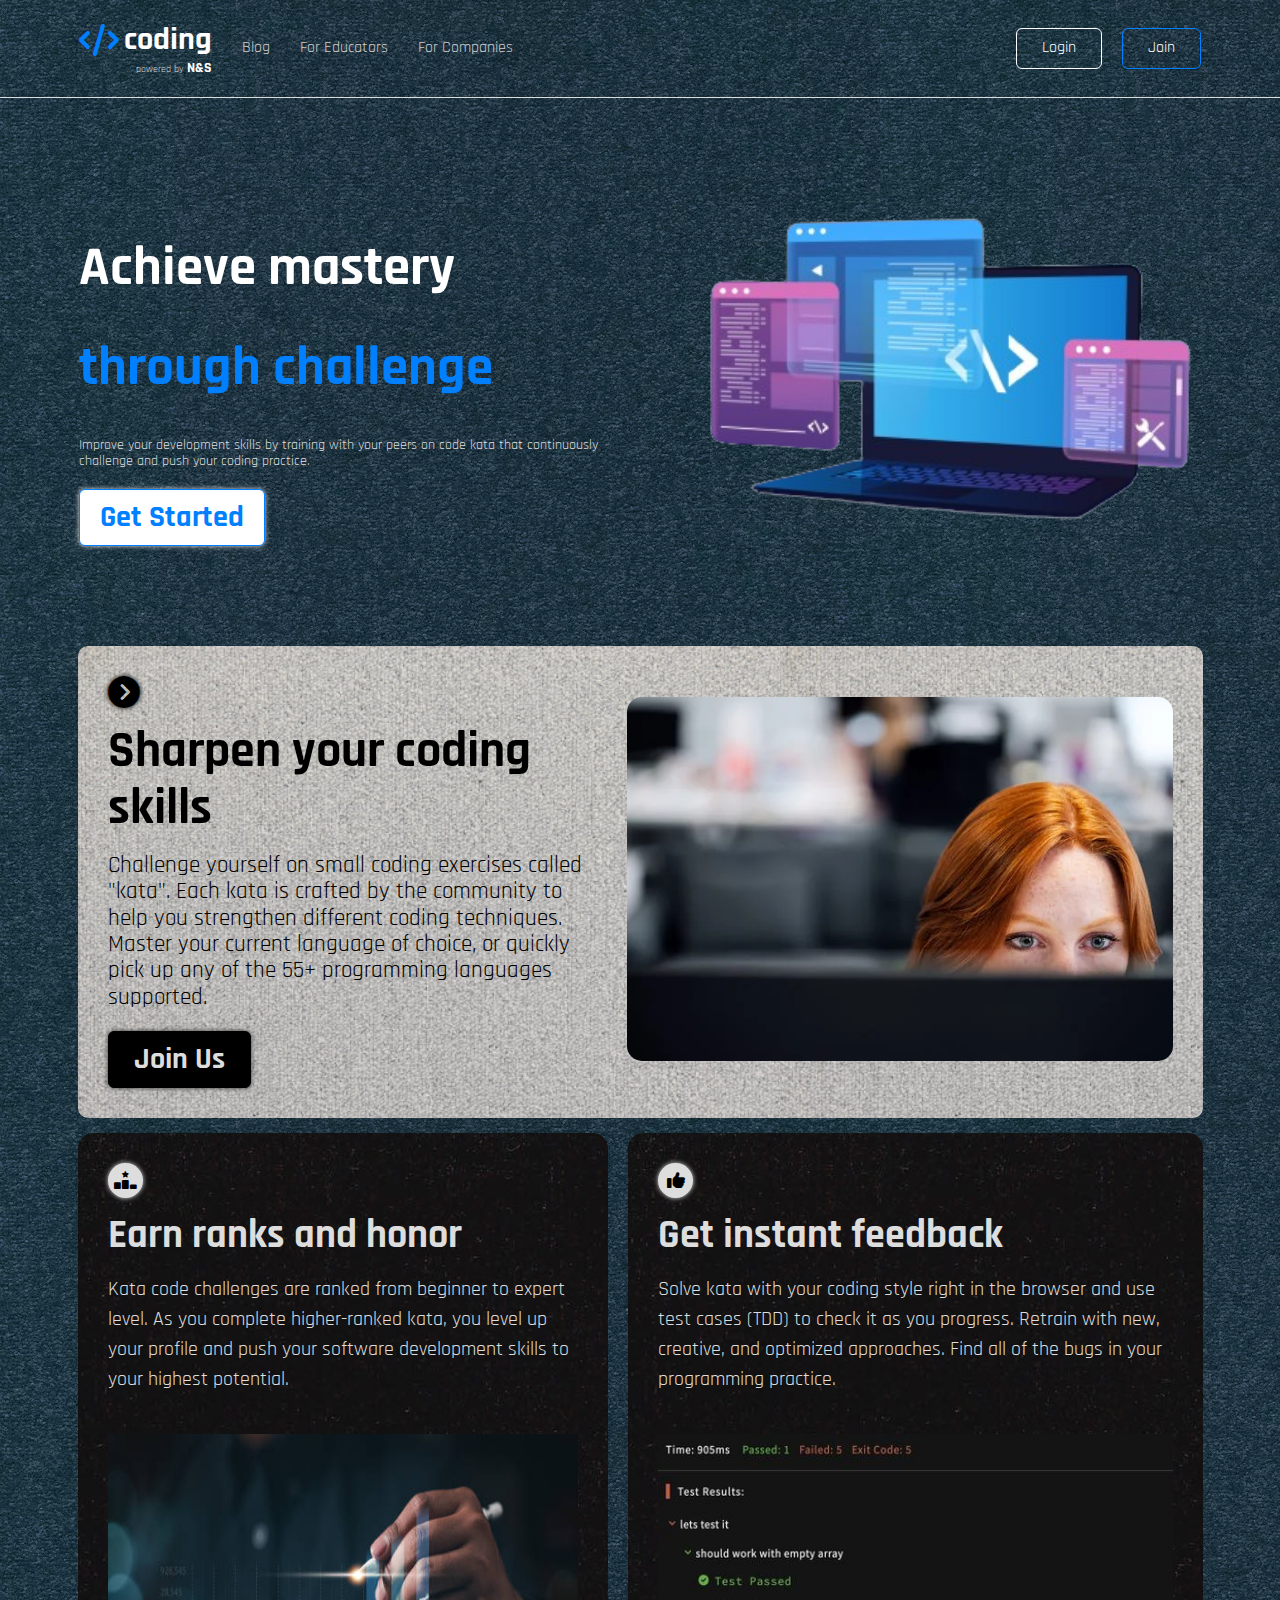
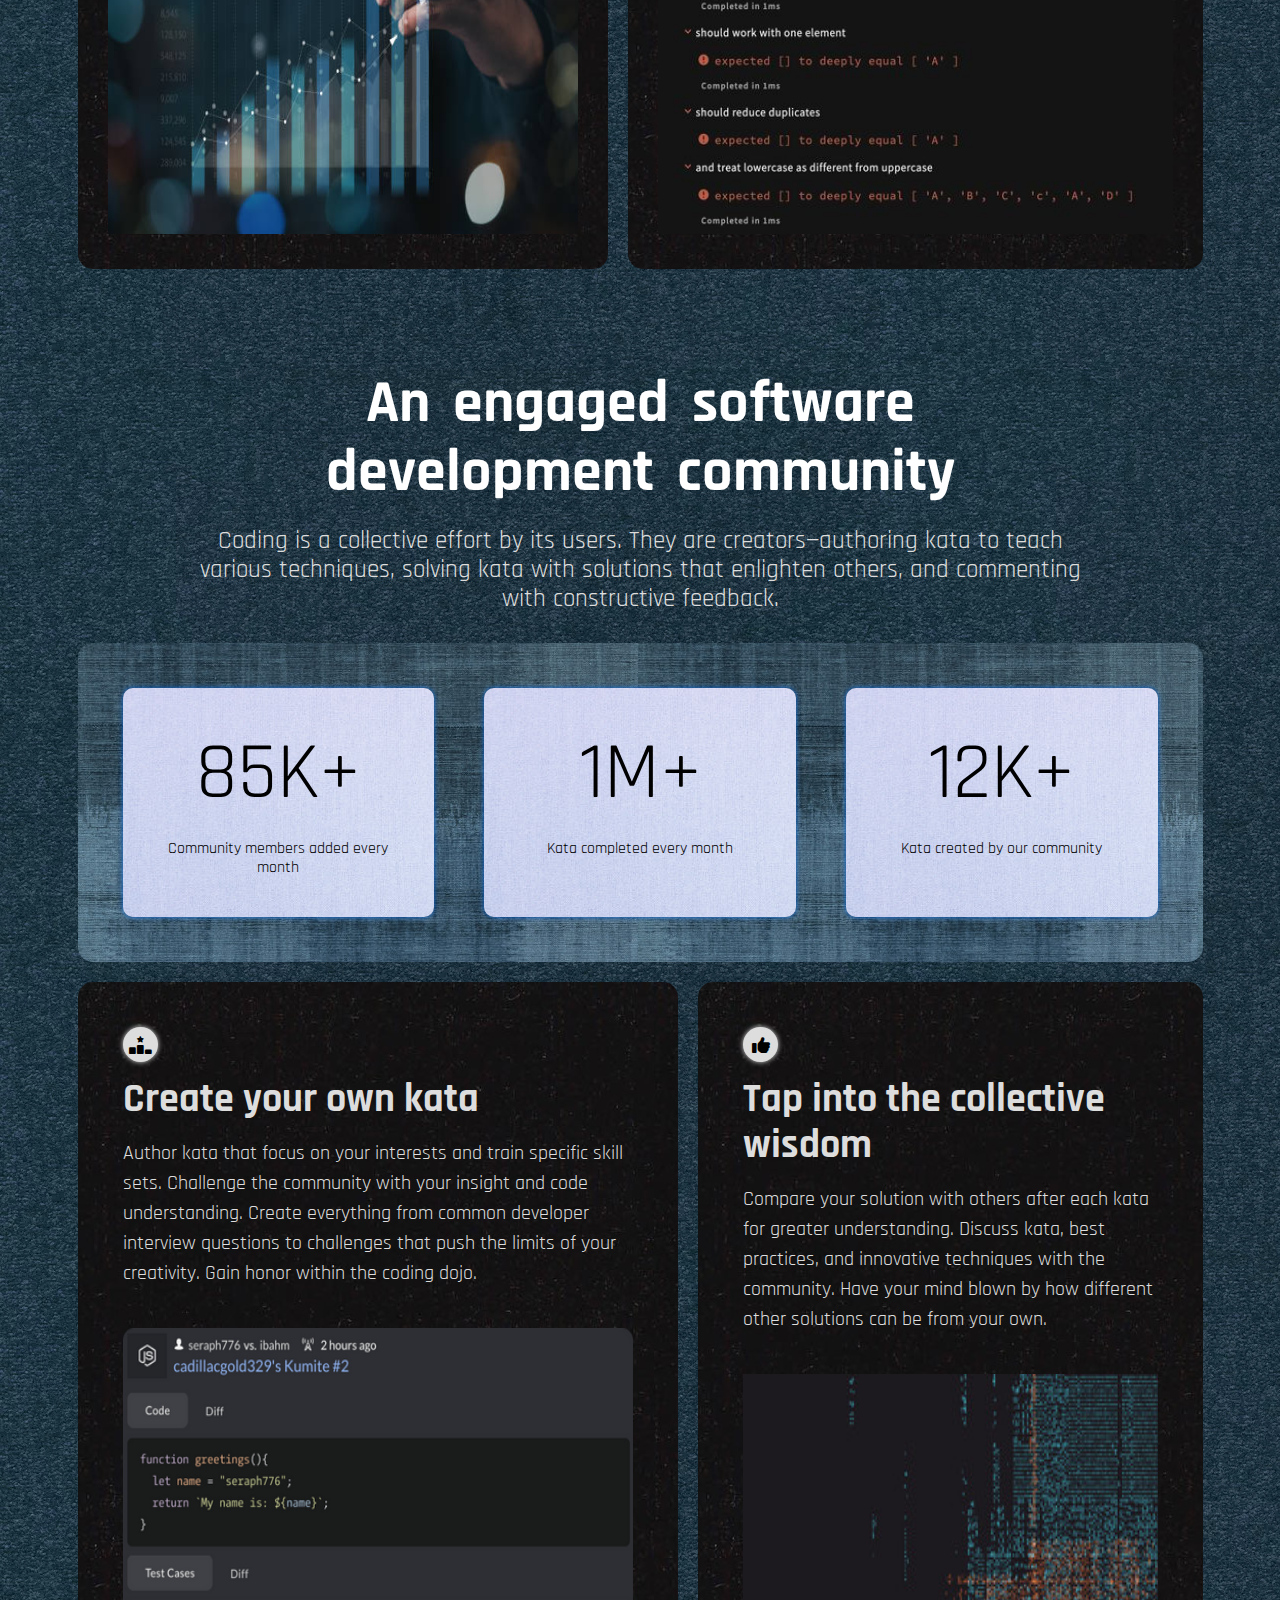
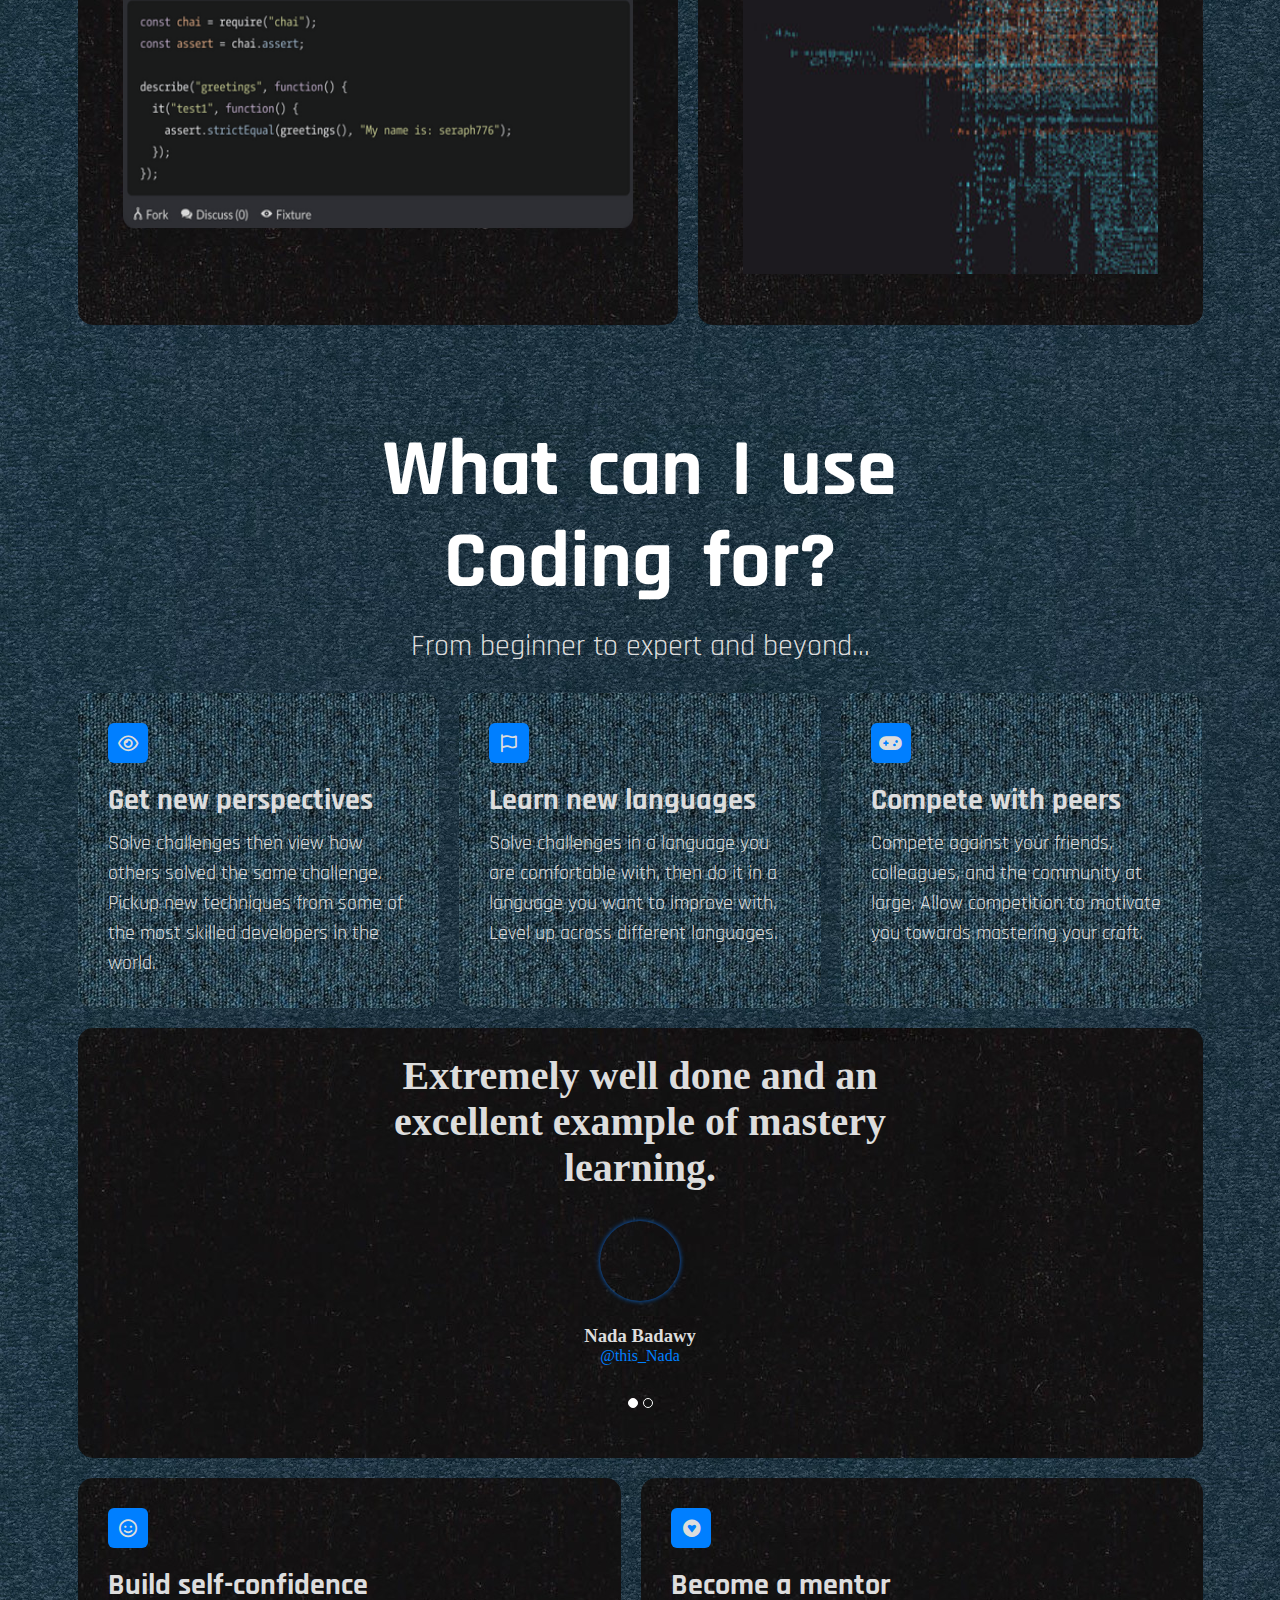
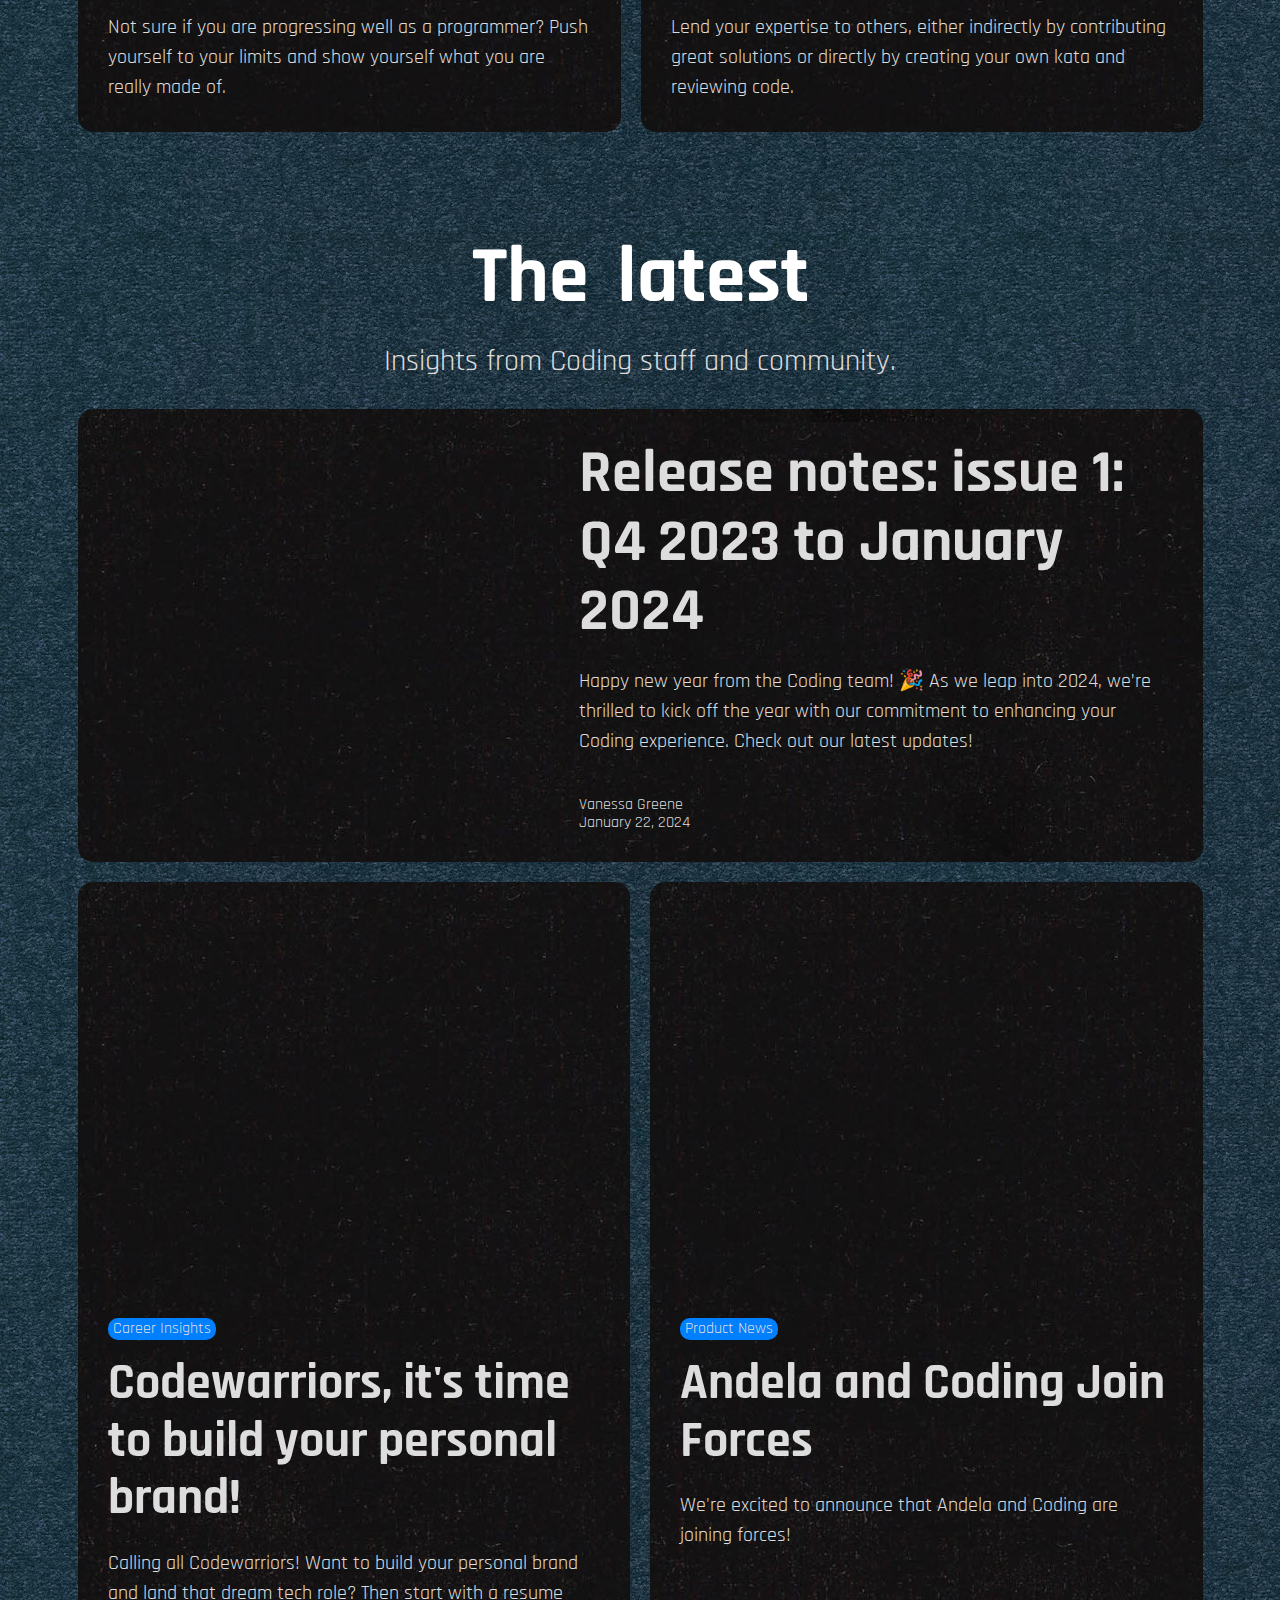
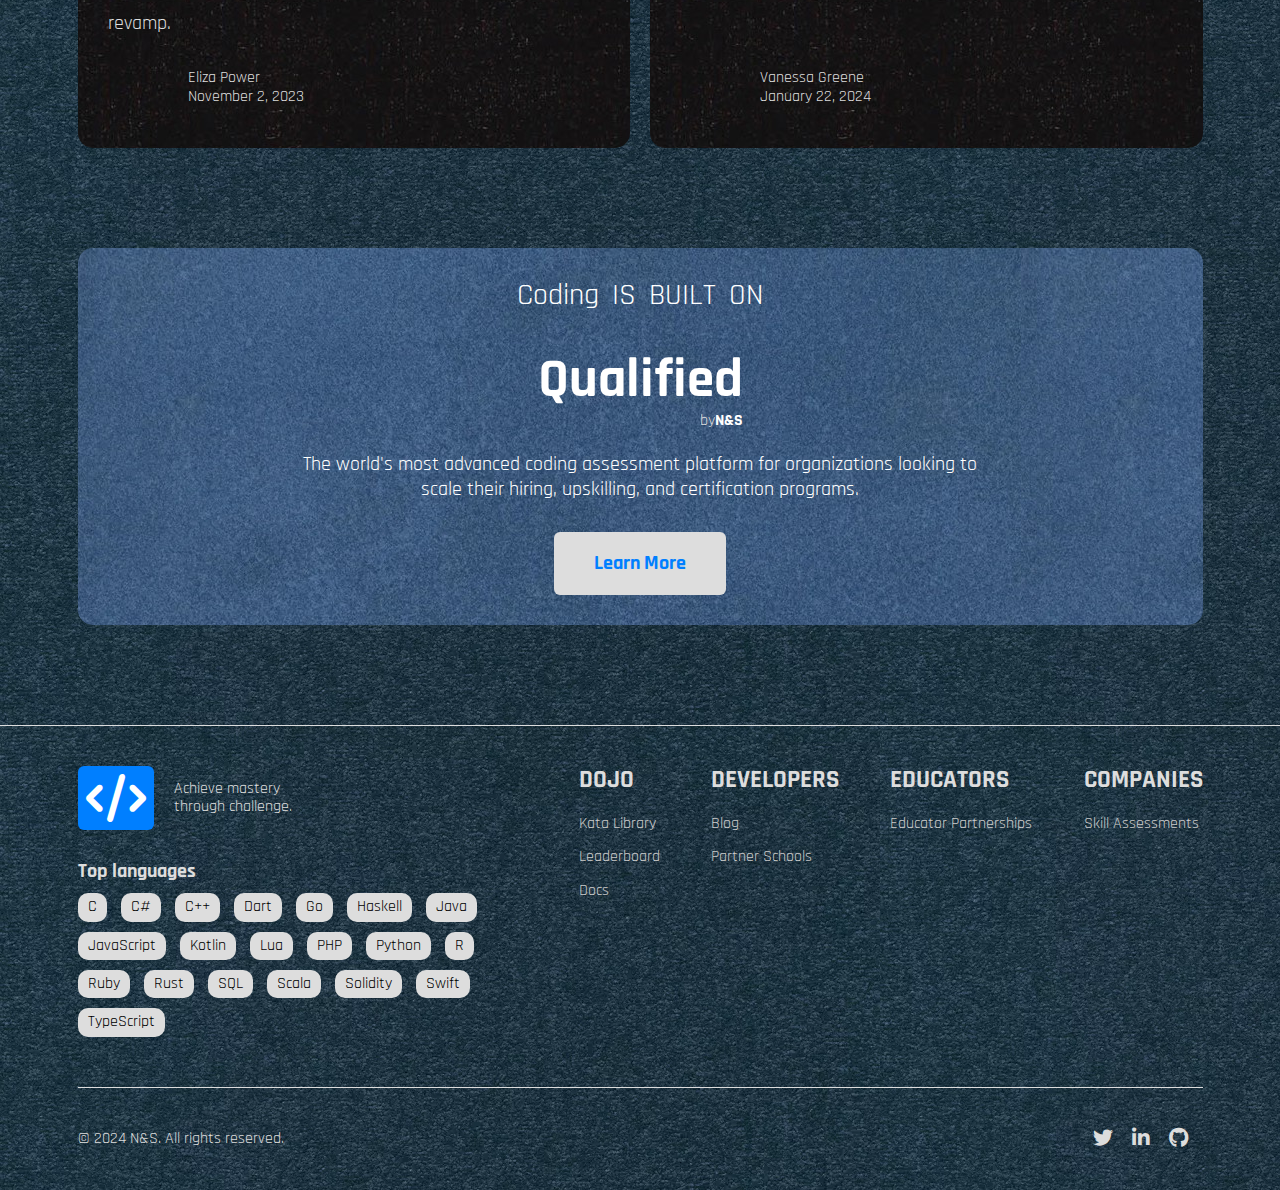
<file: index.html>
<!DOCTYPE html>
<html lang="en">
<head>
    <meta charset="UTF-8">
    <link rel="icon" href="https://media.geeksforgeeks.org/wp-content/cdn-uploads/gfg_200X200.png" type="image/x-icon">
    
    <meta name="viewport" content="width=device-width, initial-scale=1.0">
    <title>Problem Solving</title>
    <!-- Render all elements normally -->
    <link rel="stylesheet" href="css/normalize.css">
    <!-- Font awesome library -->
    <link rel="stylesheet" href="css/all.min.css">
    <!-- main temblate css file -->
    <link rel="stylesheet" href="css/master.css">
    <link rel="stylesheet" href="css/framework.css">
    <!-- Google Font -->
    <link rel="preconnect" href="https://fonts.googleapis.com">
    <link rel="preconnect" href="https://fonts.gstatic.com" crossorigin>
    <link href="https://fonts.googleapis.com/css2?family=Cairo:wght@300;400;700&family=Great+Vibes&family=Jomhuria&family=Merienda:wght@500&family=Open+Sans:ital,wght@0,300;0,400;0,700;1,300&family=Work+Sans:wght@200;300;400;500;600;700;800&display=swap" rel="stylesheet">

    <link rel="preconnect" href="https://fonts.googleapis.com">
    <link rel="preconnect" href="https://fonts.gstatic.com" crossorigin>
    <link href="https://fonts.googleapis.com/css2?family=Rajdhani:wght@500&display=swap" rel="stylesheet">
</head>
<body>
    <!-- start header -->
    <header>
        <div class="container center-flex">
            <a class="mr-30" href="index.html">
                <div class="center-flex">
                    <i class="fa-sharp fa-solid fa-code c-blue fa-2x"></i>
                    <h1 class="c-white ml-5">coding</h1>
                </div>
                <span class="c-ddd">powered by <strong class="c-white fs-14">N&S</strong></span>
            </a>
            <i class="fa-solid fa-bars toggle-menu c-white"></i>
            <div class="box between-flex flex-1" id="hidden">
                <ul class="center-flex gap-30">
                    <li>
                        <a href="blog.html">Blog</a>
                    </li>
                    <li>
                        <a href="educators.html">For Educators</a>
                    </li>
                    <li>
                        <a href="companies.html">For Companies</a>
                    </li>
                </ul>
                <div class="login center-flex gap-20">

                    <a class="c-white border-white rad-6 text-c d-block p-relative" href="login.html">Login</a>
                    <a class="c-white border-blue rad-6 text-c d-block p-relative" href="signup.html">Join</a>

                </div>
            </div>
        </div>
    </header>

    <!-- End header -->
    <!-- Start landing -->
    <div class="landing">
        <div class="container between-flex gap-40">
            <div class="text">
                <h1 class="c-white">Achieve mastery</h1>
                <h1 class="c-blue mt-0">through challenge</h1>
                <p class="c-ddd fs-14">Improve your development skills by training with your peers on code kata that continuously challenge and push your coding practice.</p>

                <a class="bg-white d-block w-fit mt-20 fs-30 fw-bold c-blue rad-6 border-blue" href="signup.html">Get Started</a>

            </div>
            <div class="img">
                <img loading="lazy" src="imgs/lap.png" alt="">
            </div>
        </div>
    </div>
    <!-- End landing -->
    <!-- Start code skills -->
    <div class="code-skills">
        <div class="container between-flex p-30 gap-20">
            <div class="box">
                <i class="fa-solid fa-circle-chevron-right fa-2x mb-15"></i>
                <h2>Sharpen your coding skills</h2>
                <p class="mt-15">Challenge yourself on small coding exercises called "kata". 
                    Each kata is crafted by the community to help you strengthen different coding techniques. Master your current language of choice, 
                    or quickly pick up any of the 55+ programming languages supported.
                </p>

                <a href="signup.html" class="bg-black d-block w-fit mt-20 fs-30 fw-bold c-ddd rad-6 border-black">Join Us</a>

            </div>
            <div class="img p-relative">
                <img loading="lazy" class="rad-15" src="imgs/hello.webp" alt="">
            </div>
        </div>
    </div>
    <!-- End code skills -->
    <!-- Start feedback and rank -->
    <div class="feedback-rank">
        <div class="container d-flex gap-20 c-ddd p-0">
            <div class="box p-30 rad-15">
                <i class="fa-solid fa-ranking-star center-flex c-black bg-ddd rad-half mb-15"></i>
                <h2>Earn ranks and honor</h2>
                <p class="mt-15 mb-40 fs-20">Kata code challenges are ranked from beginner to expert level. As you complete higher-ranked kata, 
                    you level up your profile and push your software development skills to your highest potential.
                </p>
                <div class="img">
                    <img loading="lazy" src="imgs/rank.jpg" alt="">
                </div>
            </div>
            <div class="box p-30 rad-15">
                <i class="fa-solid fa-thumbs-up center-flex c-black bg-ddd rad-half mb-15"></i>
                <h2>Get instant feedback</h2>
                <p class="mt-15 mb-40 fs-20">Solve kata with your coding style right in the browser and use test cases (TDD) to check it as you progress. 
                    Retrain with new, creative, and optimized approaches. Find all of the bugs in your programming practice.
                </p>
                <div class="img rad-15">
                    <img loading="lazy" src="imgs/feedback.jpg" alt="">
                </div>
            </div>
        </div>
    </div>
    <!-- End feedback and rank -->
    <!-- Start engaded -->
    <div class="engeded">
        <div class="content text-c">
            <h1 class="mt-0 c-white mb-0">An engaged software</h1>
            <h1 class="c-white mt-0 mb-20">development community</h1>
            <p class="c-ddd mb-30 fs-25">Coding is a collective effort by its users. They are creators—authoring kata to teach various techniques, 
            solving kata with solutions that enlighten others, and commenting with constructive feedback.
            </p>
        </div>
        <div class="container d-flex gap-20 p-0 f-wrap">
            <div class="box w-full rad-15 d-flex gap-50 text-c">
                <div class="inf rad-10">
                    <span class="d-block mb-20">85K+</span>
                    Community members added every month
                </div>
                <div class="inf rad-10">
                    <span class="d-block mb-20">1M+</span> 
                    Kata completed every month
                </div>
                <div class="inf rad-10">
                    <span class="d-block mb-20">12K+</span>
                    Kata created by our community
                </div>
            </div>
            <div class="info gap-20 c-ddd w-full d-flex">
                <div class="box p-30 rad-15">
                    <i class="fa-solid fa-ranking-star center-flex c-black bg-ddd rad-half mb-15"></i>
                    <h2>Create your own kata</h2>
                    <p class="mt-15 mb-40 fs-20">
                        Author kata that focus on your interests and train specific skill sets. Challenge the community with your insight and code understanding. 
                        Create everything from common developer interview questions to challenges that push the limits of your creativity. Gain honor within the coding dojo.
                    </p>
                    <div class="img">
                        <img loading="lazy" src="imgs/kata.png" alt="">
                    </div>
                </div>
                <div class="box p-30 rad-15">
                    <i class="fa-solid fa-thumbs-up center-flex c-black bg-ddd rad-half mb-15"></i>
                    <h2>Tap into the collective wisdom</h2>
                    <p class="mt-15 mb-40 fs-20">Compare your solution with others after each kata for greater understanding. Discuss kata, best practices, and innovative techniques with the community. 
                        Have your mind blown by how different other solutions can be from your own.
                    </p>
                    <div class="img rad-15">
                        <img loading="lazy" src="imgs/wisdom.jpg" alt="">
                    </div>
                </div>
            </div>
        </div>
    </div>
    <!-- End engaded -->
    <!-- Start use coding -->
    <div class="use-coding">
        <div class="content text-c">
            <h1 class="mt-0 c-white mb-0">What can I use</h1>
            <h1 class="c-white mt-0 mb-20">Coding for?</h1>
            <p class="c-ddd mb-30 fs-30">From beginner to expert and beyond...</p>
        </div>
        <div class="container p-0 gap-20 gap-20 flex-column d-flex">
            <div class="box1 d-grid gap-20">
                <div class="box p-30 rad-15">
                    <i class="fa-regular fa-eye center-flex c-ddd bg-blue rad-6 mb-20"></i>
                    <h3 class="fs-30 mb-10">Get new perspectives</h3>
                    <p class="fs-20">Solve challenges then view how others solved the same challenge. 
                        Pickup new techniques from some of the most skilled developers in the world.
                    </p>
                </div>
                <div class="box p-30 rad-15">
                    <i class="fa-regular fa-flag center-flex c-ddd bg-blue rad-6 mb-20"></i>
                    <h3 class="fs-30 mb-10">Learn new languages</h3>
                    <p class="fs-20">Solve challenges in a language you are comfortable with, then do it in a language you want to improve with. 
                        Level up across different languages.
                    </p>
                </div>
                <div class="box p-30 rad-15">
                    <i class="fa-solid fa-gamepad center-flex c-ddd bg-blue rad-6 mb-20"></i>
                    <h3 class="fs-30 mb-10">Compete with peers</h3>
                    <p class="fs-20">Compete against your friends, colleagues, and the community at large. 
                        Allow competition to motivate you  towards mastering your craft.
                    </p>
                </div>
            </div>
            <div class="box2 d-flex text-c w-full rad-15 c-ddd p-relative">
                <div class="box one active between-flex flex-column gap-30">
                    <div class="h2">
                        <h2 class="fs-40">Extremely well done and an excellent example of mastery learning.</h2>
                    </div>
                    <div class="img">
                        <img loading="lazy" class="rad-half mb-20" src="imgs/team2.jpg" alt="">
                        <div>
                            <h3>Nada Badawy</h3>
                            <p class="c-blue">@this_Nada</p>
                        </div>
                    </div>
                </div>
                <div class="box two between-flex flex-column gap-30">
                    <div class="h2">
                        <h2 class="fs-40">Accidentally got addicted to coding, oops.</h2>
                    </div>
                    <div class="img">

                        <img loading="lazy" class="rad-half mb-20" src="imgs/team1 (2).jpg" alt="">

                        <div>
                            <h3>Sylvia Yousef</h3>
                            <p class="c-blue">Coder</p>
                        </div>
                    </div>
                </div>
                <div class="bullets">
                    <li class="active one"></li>
                    <li class="two"></li>
                </div>
            </div>
            <div class="box3 d-flex gap-20 c-ddd">
                <div class="box p-30 rad-15">
                    <i class="fa-regular fa-face-smile center-flex c-ddd bg-blue rad-6 mb-20"></i>
                    <h3 class="fs-30 mb-10">Build self-confidence</h3>
                    <p class="fs-20">Not sure if you are progressing well as a programmer? 
                        Push yourself to your limits and show yourself what you are really made of.
                    </p>
                </div>
                <div class="box p-30 rad-15">
                    <i class="fa-brands fa-gratipay center-flex c-ddd bg-blue rad-6 mb-20"></i>
                    <h3 class="fs-30 mb-10">Become a mentor</h3>
                    <p class="fs-20">Lend your expertise to others, either indirectly by contributing great solutions or 
                        directly by creating your own kata and reviewing code.
                    </p>
                </div>
            </div>
        </div>
    </div>
    <!-- End use coding -->
    <!-- Start the latest -->
    <div class="latest">
        <div class="content text-c">
            <h1 class="mt-0 c-white mb-20">The latest</h1>
            <p class="c-ddd mb-30 fs-30">Insights from Coding staff and community.</p>
        </div>
        <div class="container p-0 d-flex flex-column gap-20">
            <div class="box1 d-flex gap-30 c-ddd rad-15">
                <div class="img p-relative">
                    <img loading="lazy" src="imgs/programming.avif" alt="">
                </div>
                <div class="info p-30">
                    <h2 class="mb-20">Release notes: issue 1: Q4 2023 to January 2024</h2>
                    <p class="fs-20 mb-40">Happy new year from the Coding team! 🎉 As we leap into 2024, we’re 
                        thrilled to kick off the year with our commitment to enhancing your Coding experience. Check out our latest updates!
                    </p>
                    <div class="cont ">
                        <span class="d-block">Vanessa Greene</span>
                        <span>January 22, 2024</span>
                    </div>
                </div>
            </div>
            <div class="box2 d-flex gap-20">
                <div class="box c-ddd rad-15">
                    <div class="img">
                        <img loading="lazy" class="w-full" src="imgs/career.jpg" alt="">
                    </div>
                    <div class="info p-30">
                        <a class="d-block bg-blue rad-10 c-ddd mb-15 w-fit" href="#">Career Insights</a>
                        <h2 class="mb-20">Codewarriors, it's time to build your personal brand!</h2>
                        <p class="fs-20 mb-80">
                            Calling all Codewarriors! Want to build your personal brand and land that dream tech role? Then start with a resume revamp.
                        </p>
                        <div class="cont d-flex align-c gap-10">
                            <img loading="lazy" src="imgs/team-6.jpg" alt="">
                            <div>
                                <span class="d-block">Eliza Power</span>
                                <span>November 2, 2023</span>
                            </div>
                        </div>
                    </div>
                </div>
                <div class="box c-ddd rad-15">
                    <div class="img">
                        <img loading="lazy" class="w-full" src="imgs/product.jpg" alt="">
                    </div>
                    <div class="info p-30">
                        <a class="d-block bg-blue rad-10 c-ddd mb-15 w-fit" href="#">Product News</a>
                        <h2 class="mb-20">Andela and Coding Join Forces</h2>
                        <p class="fs-20 mb-80">
                            We're excited to announce that Andela and Coding are joining forces!
                        </p>
                        <div class="cont d-flex align-c gap-10">
                            <img loading="lazy" src="imgs/team-3.jpg" alt="">
                            <div>
                            <span class="d-block">Vanessa Greene</span>
                            <span>January 22, 2024</span>
                            </div>
                        </div>
                    </div>
                </div>
            </div>
        </div>
    </div>
    <!-- End the latest -->
    <!-- Start qualified -->
    <div class="qualified">
        <div class="container text-c c-white rad-15 p-30">
            <div class="box">
                <span class="fs-30 mb-40">Coding IS BUILT ON</span>
                <div class="mb-50 w-fit">
                    <h1 class="mb-0">Qualified</h1>
                    <span class="c-ddd">by<strong class="c-white">N&S</strong></span>
                </div>
                <p class="fs-20 mb-30">The world's most advanced coding assessment platform for organizations looking to scale their hiring, upskilling, 
                    and certification programs.
                </p>
                <a class="d-block w-fit bg-ddd c-blue rad-6 fs-20 fw-bold" href="#">Learn More</a>
            </div>
        </div>
    </div>
    <!-- End qualified -->
    <!-- Start footer -->
    <div class="footer">
        <div class="container d-grid c-ddd">
            <div class="box">
                <div class="content d-flex gap-20 mb-30">
                    <i class="fa-sharp fa-solid fa-code c-white bg-blue rad-6 fa-3x"></i>
                    <div>
                        <span class="d-block">Achieve mastery</span>
                        <span>through challenge.</span>
                    </div>
                </div>
                <h4 class="fs-20 mb-10">Top languages</h4>
                <div class="lang c-black">
                    <span>C</span>
                    <span>C#</span>
                    <span>C++</span>
                    <span>Dart</span>
                    <span>Go</span>
                    <span>Haskell</span>
                    <span>Java</span>
                    <span>JavaScript</span>
                    <span>Kotlin</span>
                    <span>Lua</span>
                    <span>PHP</span>
                    <span>Python</span>
                    <span>R</span>
                    <span>Ruby</span>
                    <span>Rust</span>
                    <span>SQL</span>
                    <span>Scala</span>
                    <span>Solidity</span>
                    <span>Swift</span>
                    <span>TypeScript</span>
                </div>
            </div>
            <div class="box">
                <h3 class="fs-25 mb-20">DOJO</h3>
                <div class="d-flex flex-column">
                    <a href="#">Kata Library</a>
                    <a href="#">Leaderboard</a>
                    <a href="#">Docs</a>
                </div>
            </div>
            <div class="box">
                <h3 class="fs-25 mb-20">DEVELOPERS</h3>
                <div class="d-flex flex-column">
                    <a href="#">Blog</a>
                    <a href="#">Partner Schools</a>
                </div>
            </div>
            <div class="box">
                <h3 class="fs-25 mb-20">EDUCATORS</h3>
                <div class="d-flex flex-column">
                    <a href="#">Educator Partnerships</a>
                </div>
            </div>
            <div class="box">
                <h3 class="fs-25 mb-20">COMPANIES</h3>
                <div class="d-flex flex-column">
                    <a href="#">Skill Assessments</a>
                </div>
            </div>
        </div>
        <div class="container between-flex c-ddd">
            <p>© 2024 N&S. All rights reserved.</p>
            <div>
                <i class="fa-brands fa-twitter"></i>
                <i class="fa-brands fa-linkedin-in"></i>
                <i class="fa-brands fa-github"></i>
            </div>
        </div>
    </div>
    <!-- End footer -->

    <script src="java.js"></script>
</body>
</html>
</file>
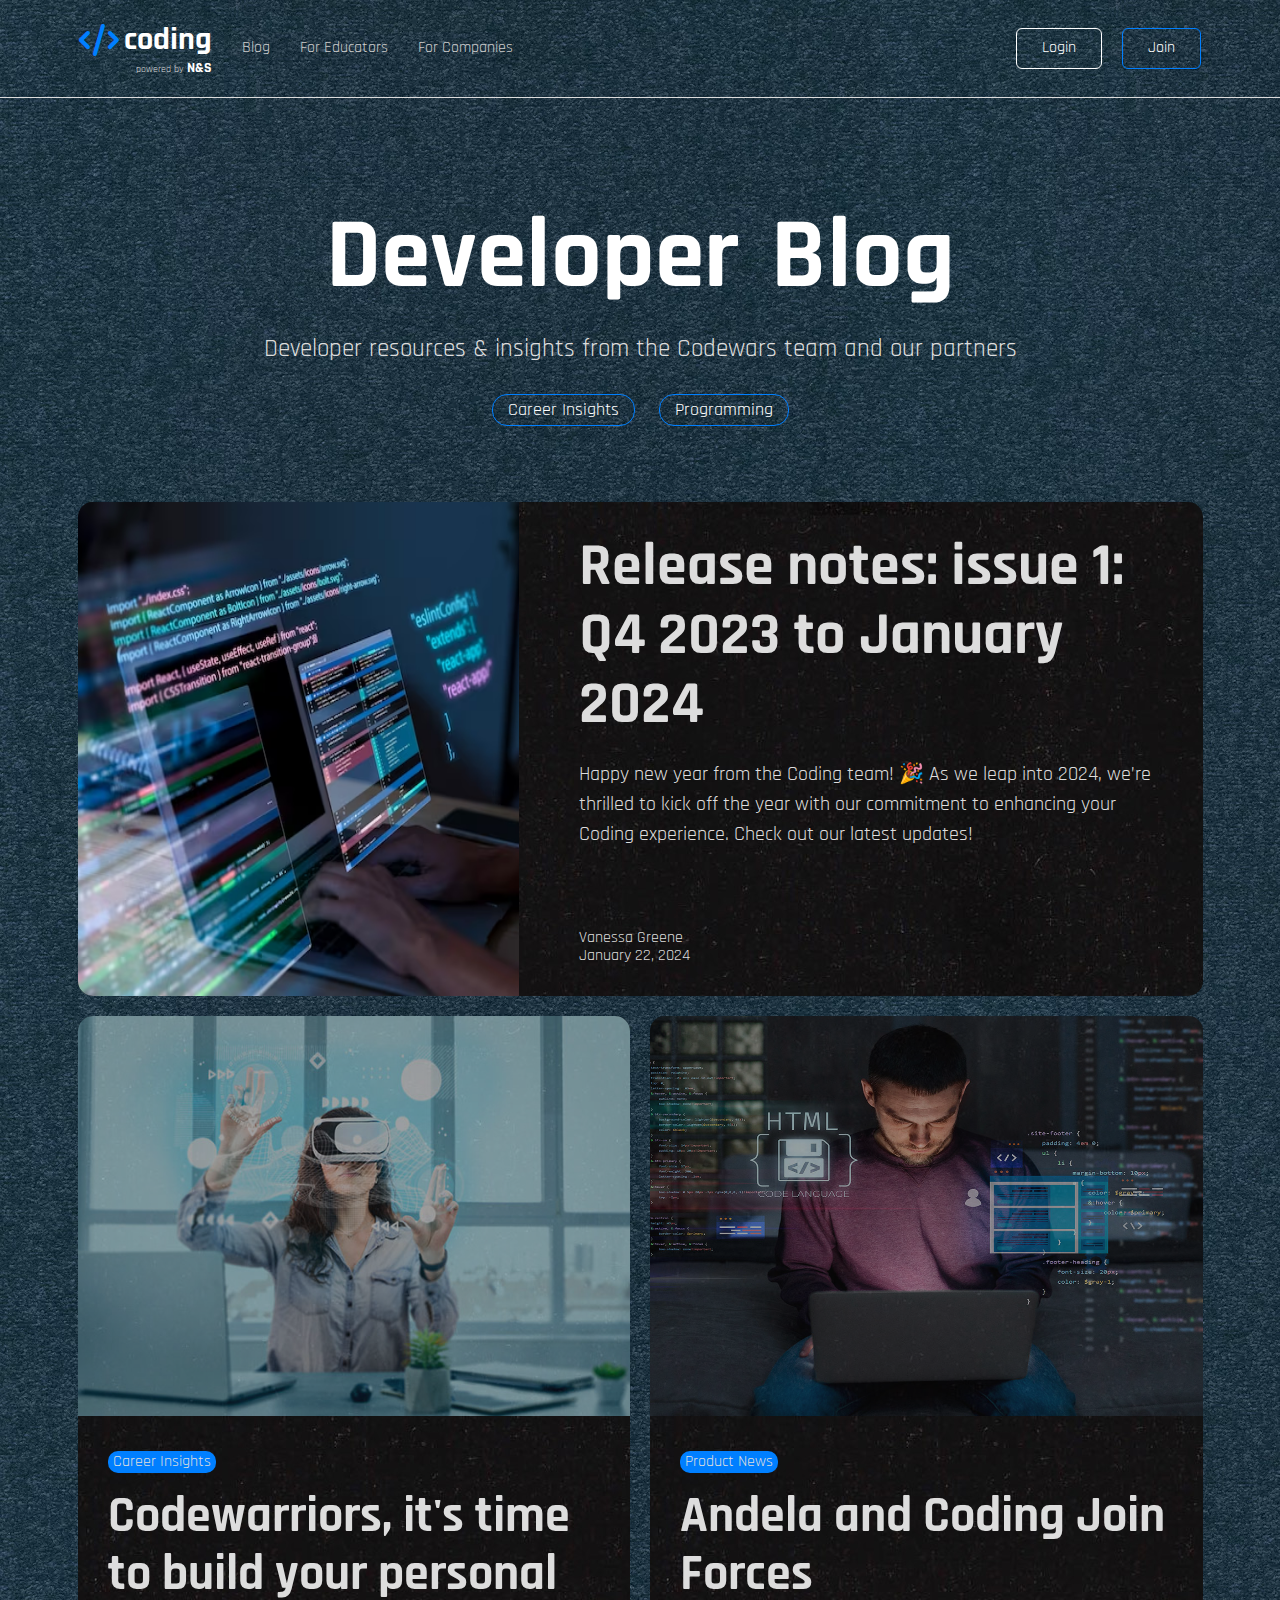
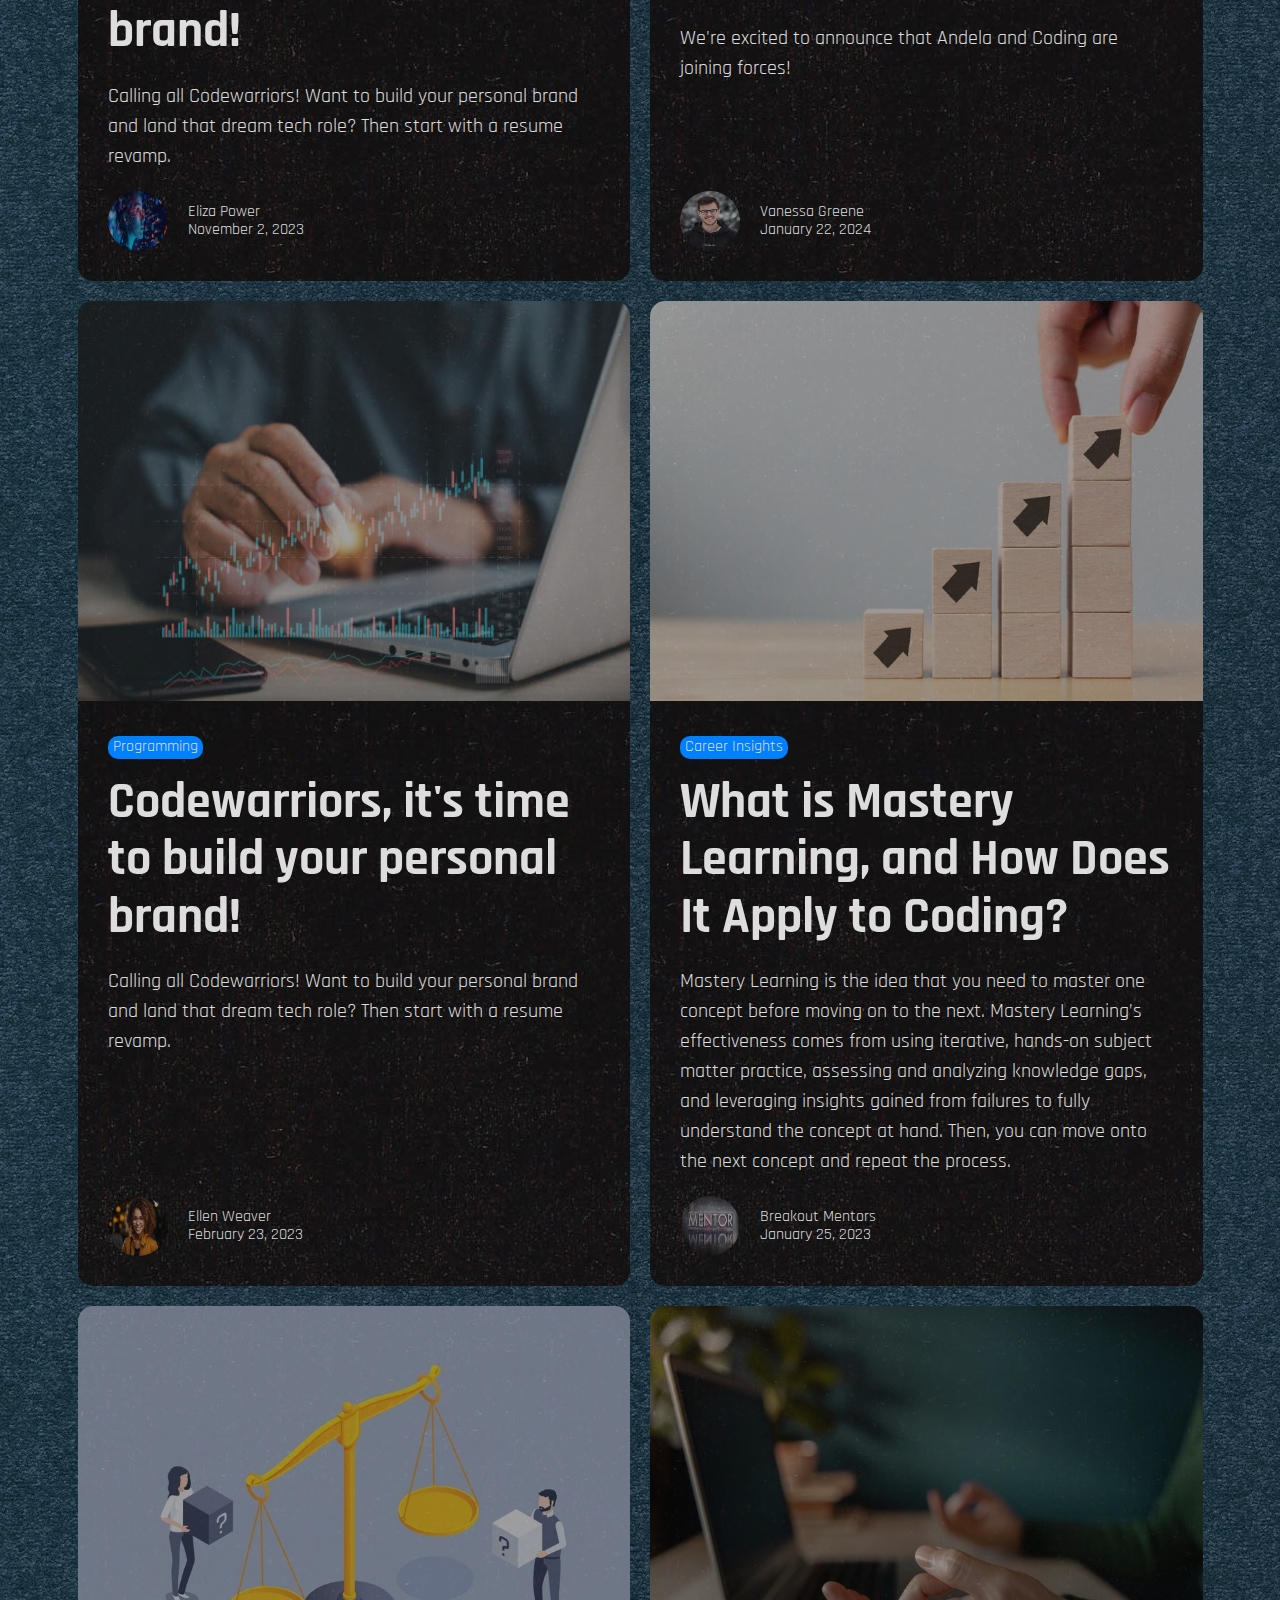
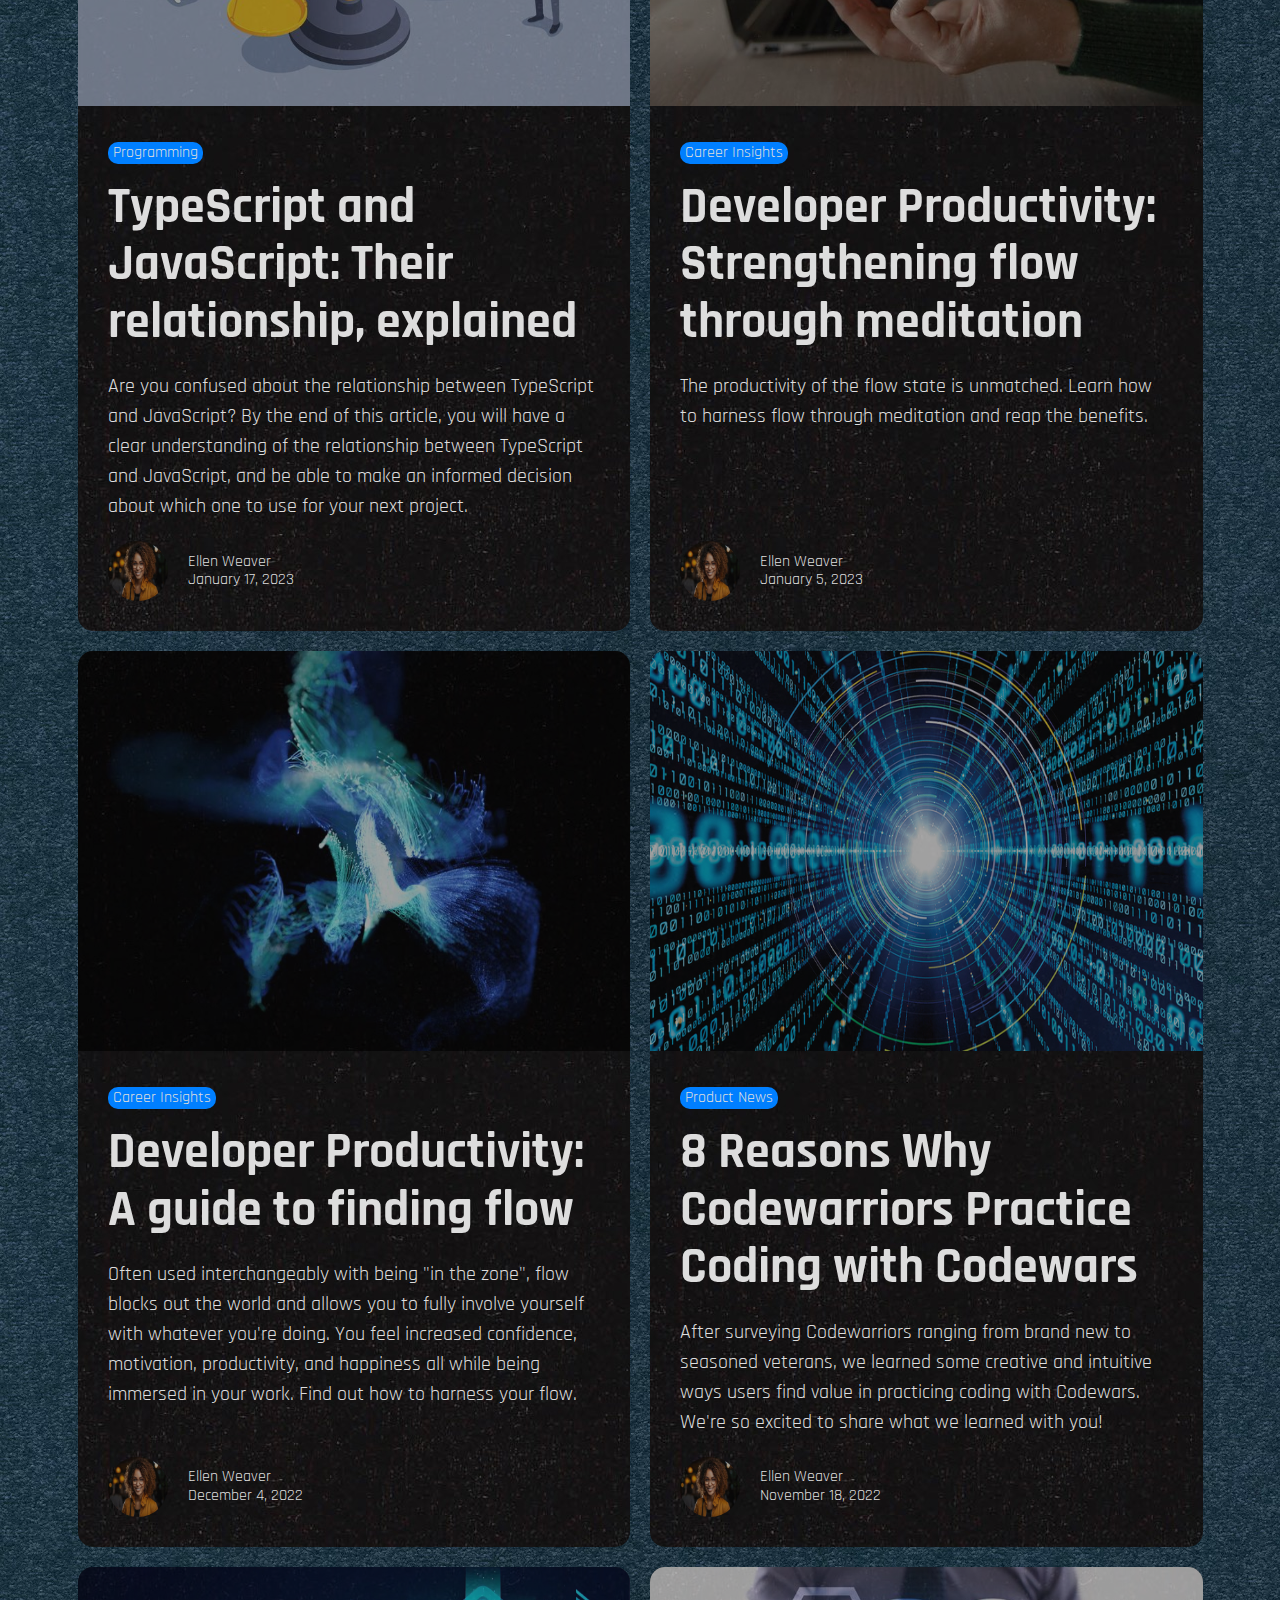
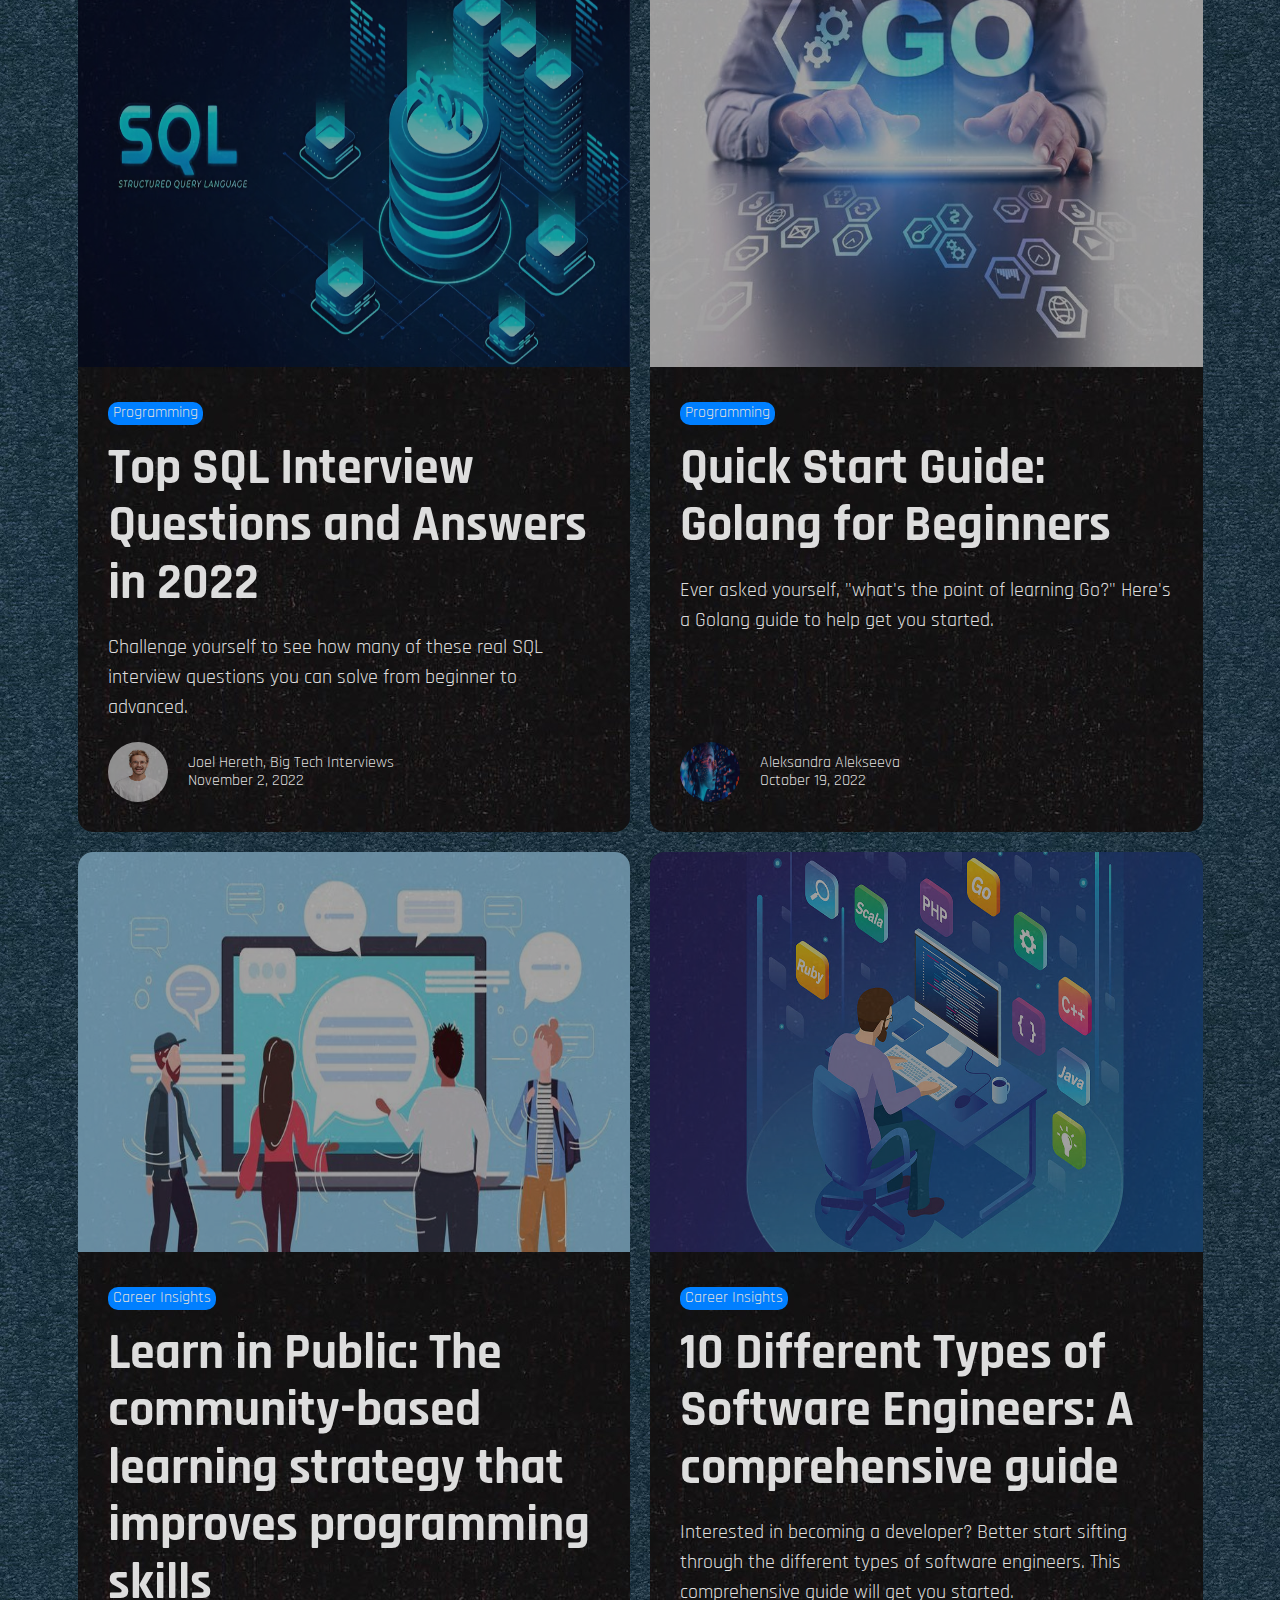
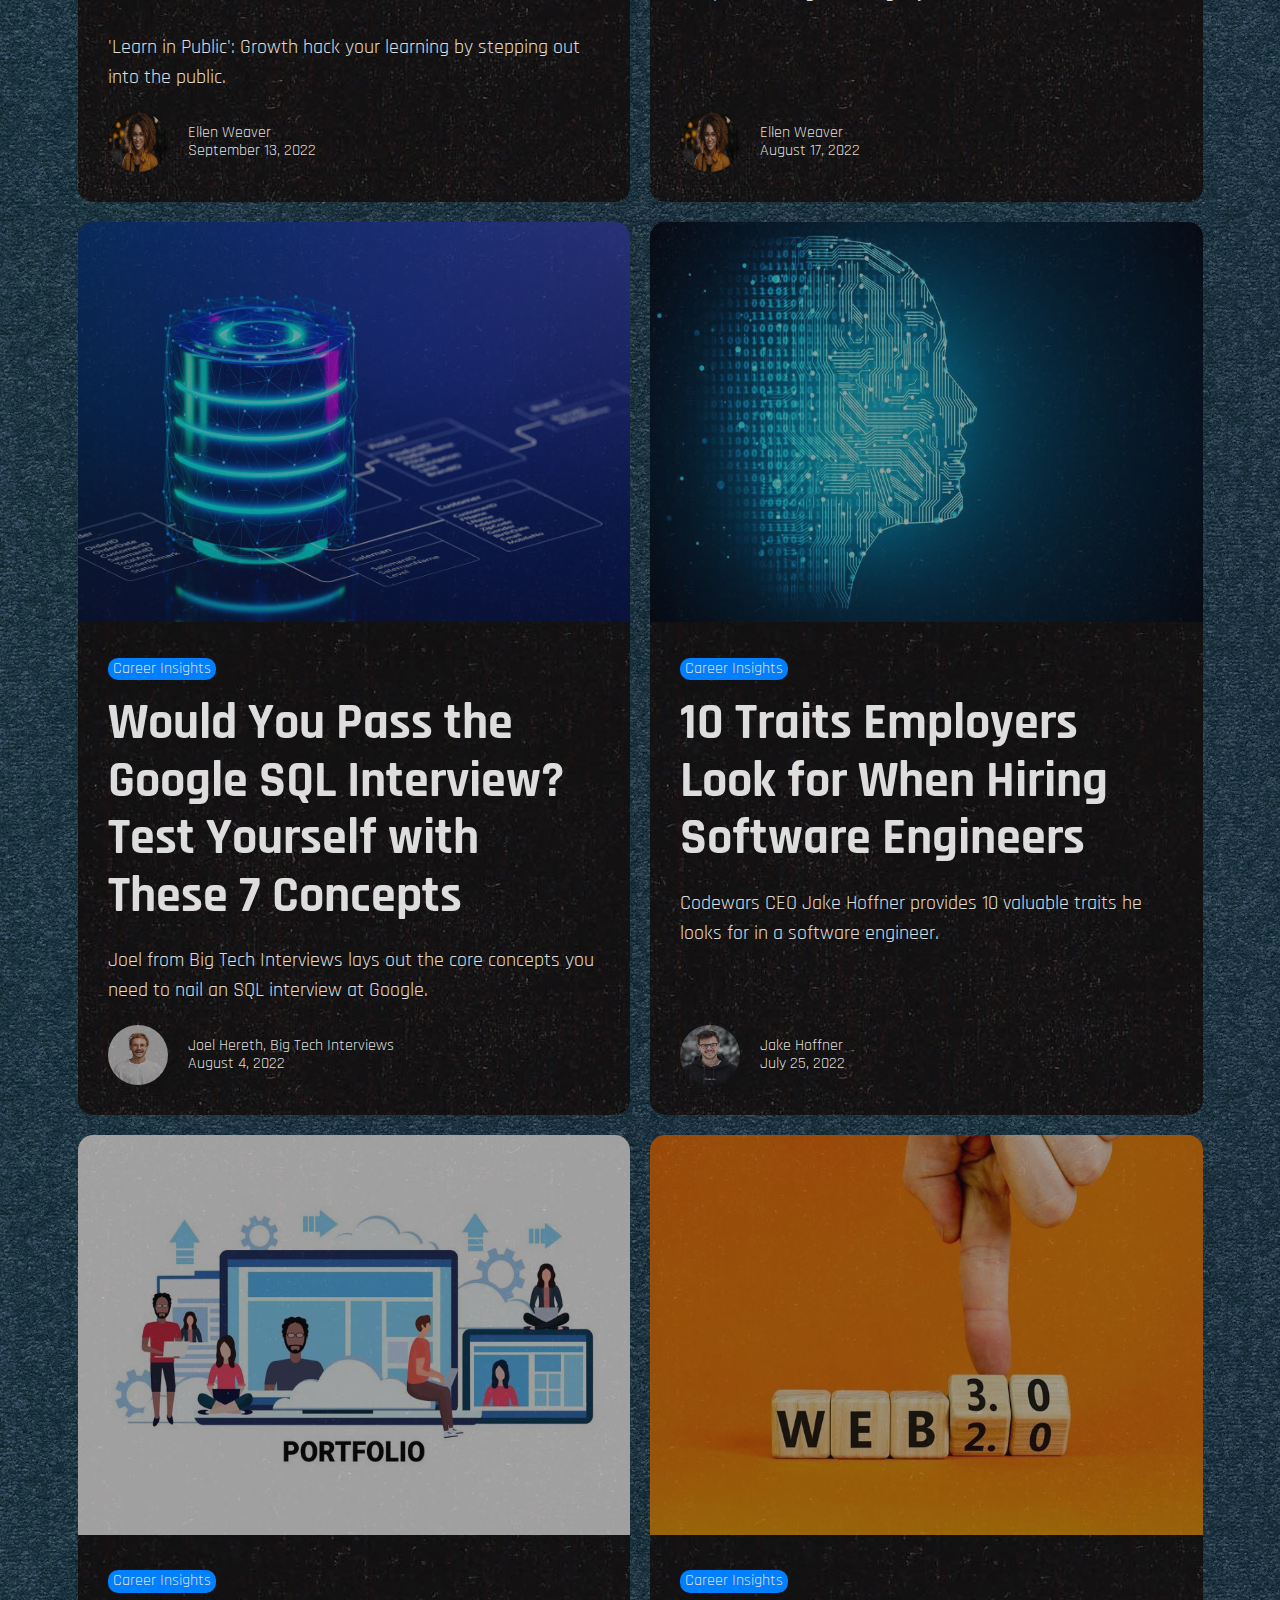
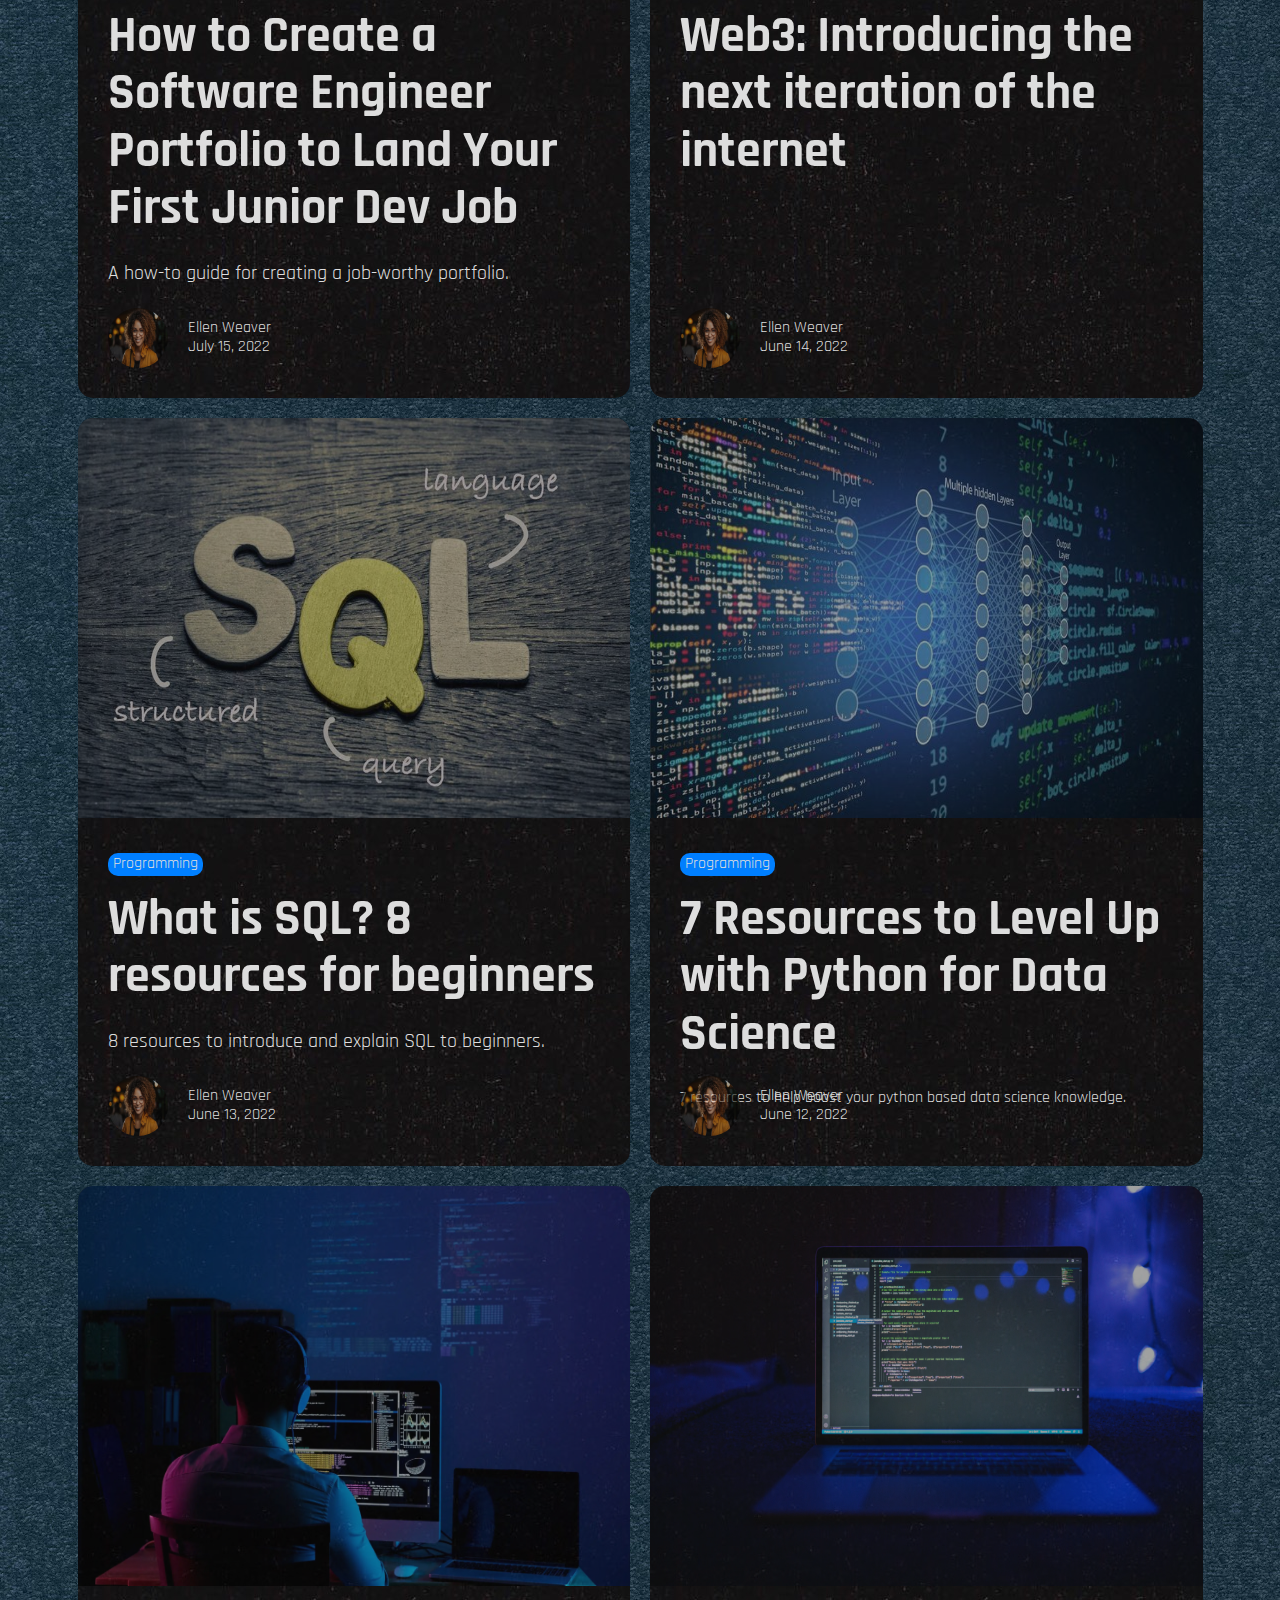
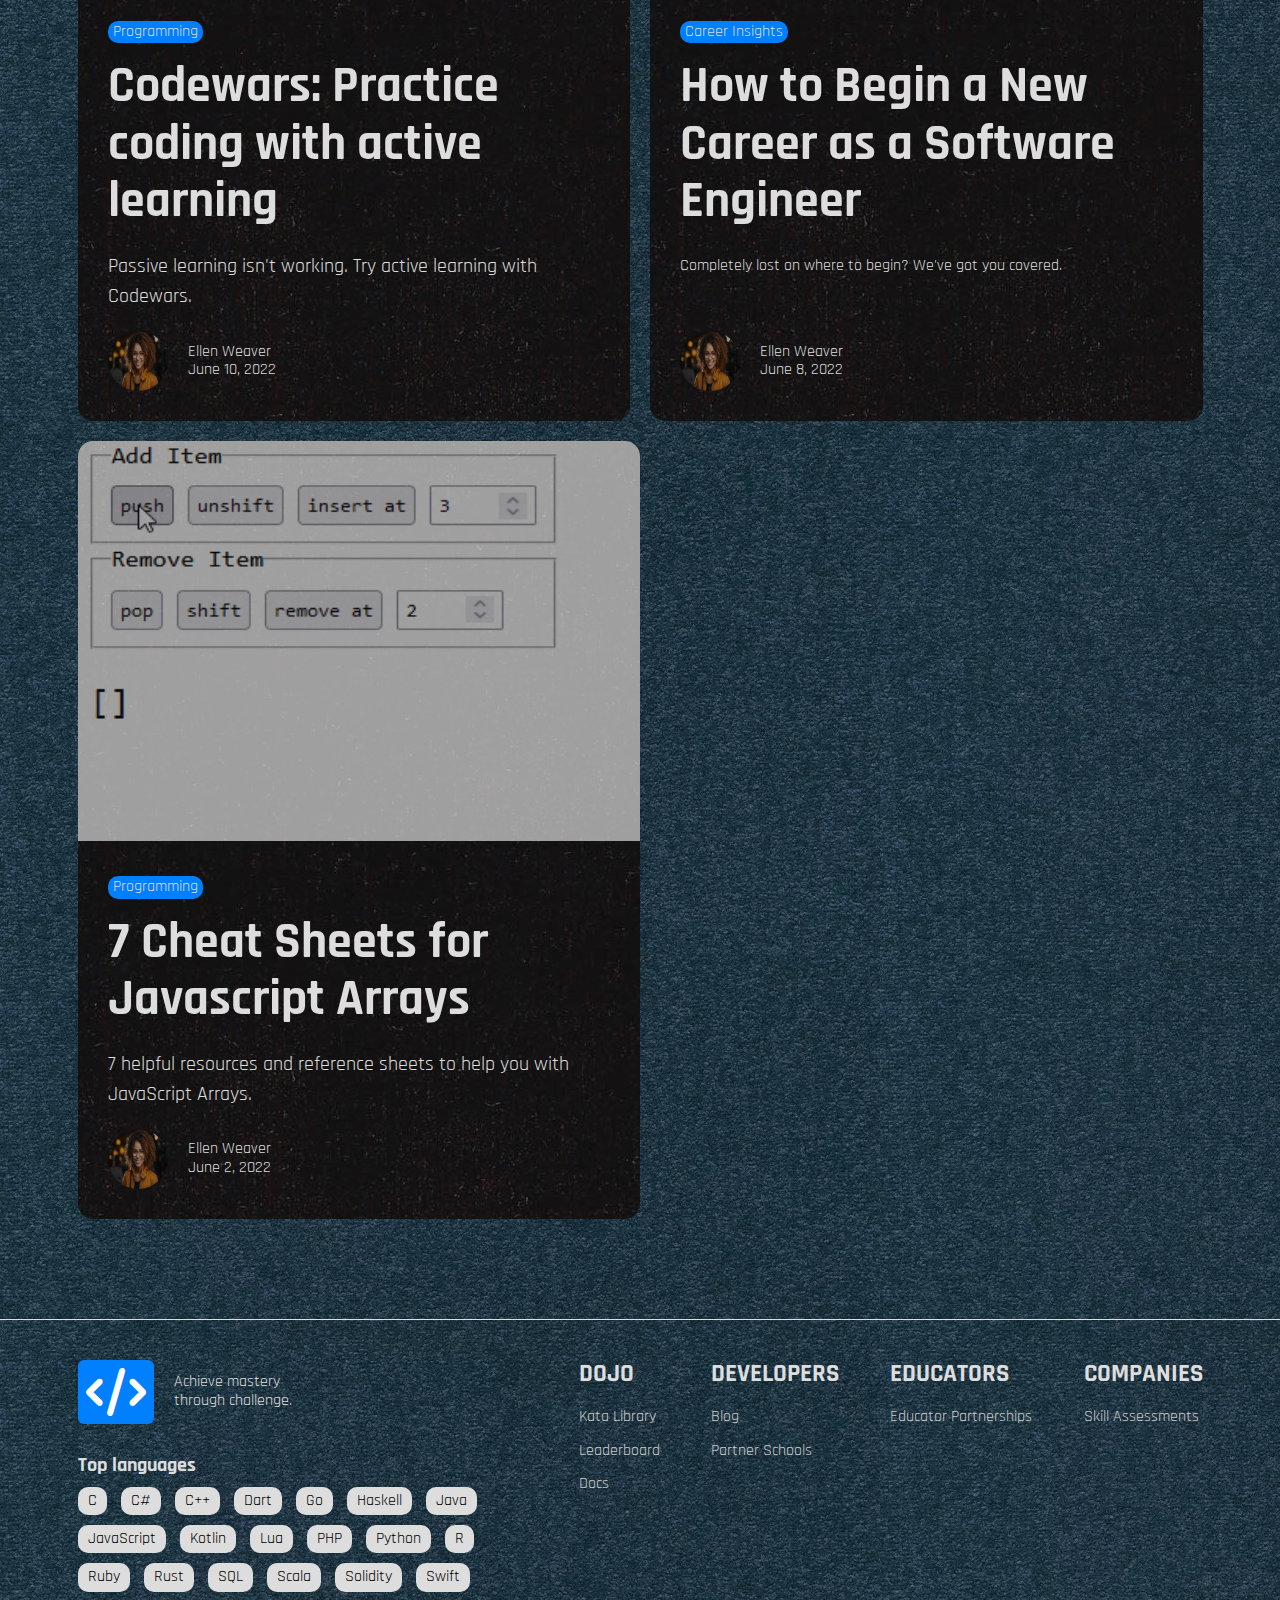
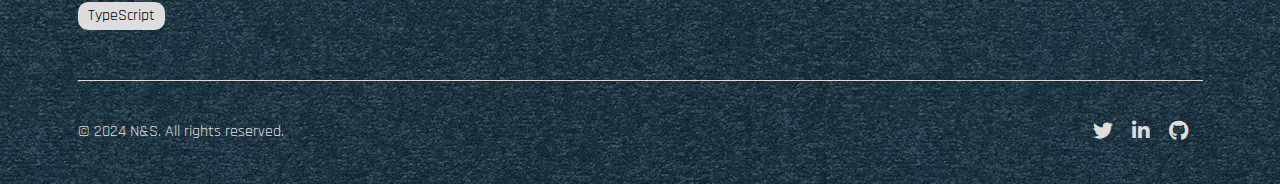
<file: blog.html>
<!DOCTYPE html>
<html lang="en">
<head>
    <meta charset="UTF-8">
    <link rel="icon" href="https://media.geeksforgeeks.org/wp-content/cdn-uploads/gfg_200X200.png" type="image/x-icon">
    
    <meta name="viewport" content="width=device-width, initial-scale=1.0">
    <title>Problem Solving</title>
    <!-- Render all elements normally -->
    <link rel="stylesheet" href="css/normalize.css">
    <!-- Font awesome library -->
    <link rel="stylesheet" href="css/all.min.css">
    <!-- main temblate css file -->
    <link rel="stylesheet" href="css/master.css">
    <link rel="stylesheet" href="css/framework.css">
    <!-- Google Font -->
    <link rel="preconnect" href="https://fonts.googleapis.com">
    <link rel="preconnect" href="https://fonts.gstatic.com" crossorigin>
    <link href="https://fonts.googleapis.com/css2?family=Cairo:wght@300;400;700&family=Great+Vibes&family=Jomhuria&family=Merienda:wght@500&family=Open+Sans:ital,wght@0,300;0,400;0,700;1,300&family=Work+Sans:wght@200;300;400;500;600;700;800&display=swap" rel="stylesheet">

    <link rel="preconnect" href="https://fonts.googleapis.com">
    <link rel="preconnect" href="https://fonts.gstatic.com" crossorigin>
    <link href="https://fonts.googleapis.com/css2?family=Rajdhani:wght@500&display=swap" rel="stylesheet">
</head>
<body>
    <!-- start header -->
    <header>
        <div class="container center-flex">
            <a class="mr-30" href="index.html">
                <div class="center-flex">
                    <i class="fa-sharp fa-solid fa-code c-blue fa-2x"></i>
                    <h1 class="c-white ml-5">coding</h1>
                </div>
                <span class="c-ddd">powered by <strong class="c-white fs-14">N&S</strong></span>
            </a>
            <i class="fa-solid fa-bars toggle-menu c-white"></i>
            <div class="box between-flex flex-1" id="hidden">
                <ul class="center-flex gap-30">
                    <li>
                        <a href="blog.html">Blog</a>
                    </li>
                    <li>
                        <a href="educators.html">For Educators</a>
                    </li>
                    <li>
                        <a href="companies.html">For Companies</a>
                    </li>
                </ul>
                <div class="login center-flex gap-20">

                    <a class="c-white border-white rad-6 text-c d-block p-relative" href="login.html">Login</a>
                    <a class="c-white border-blue rad-6 text-c d-block p-relative" href="signup.html">Join</a>

                </div>
            </div>
        </div>
    </header>
    <!-- End header -->

    <!-- Start the blog -->
    <div class="blog">
        <div class="content text-c">
            <h1 class="mt-0 c-white mb-20">Developer Blog</h1>
            <p class="c-ddd mb-30 fs-25">Developer resources & insights from the Codewars team and our partners</p>
            <div class="links">
                <a class="c-white rad-15 mr-20" href="#">Career Insights</a>
                <a class="c-white rad-15" href="#">Programming</a>
            </div>
        </div>
        <div class="container p-0 d-flex flex-column gap-20">
            <div class="box1 d-flex gap-30 c-ddd rad-15">
                <div class="img p-relative">
                    <img src="imgs/programming.avif" alt="">
                </div>
                <div class="info p-30">
                    <h2 class="mb-20">Release notes: issue 1: Q4 2023 to January 2024</h2>
                    <p class="fs-20 mb-80">Happy new year from the Coding team! 🎉 As we leap into 2024, we’re 
                        thrilled to kick off the year with our commitment to enhancing your Coding experience. Check out our latest updates!
                    </p>
                    <div class="cont">
                        <span class="d-block">Vanessa Greene</span>
                        <span>January 22, 2024</span>
                    </div>
                </div>
            </div>
            <div class="box2 d-flex gap-20">
                <div class="box c-ddd rad-15">
                    <div class="img">
                        <img class="w-full" src="imgs/career.jpg" alt="">
                    </div>
                    <div class="info p-30 d-flex flex-column">
                        <div class="h2">
                            <a class="d-block bg-blue rad-10 c-ddd mb-15 w-fit" href="#">Career Insights</a>
                            <h2 class="mb-20">Codewarriors, it's time to build your personal brand!</h2>
                            <p class="fs-20 mb-80">
                            Calling all Codewarriors! Want to build your personal brand and land that dream tech role? Then start with a resume revamp.
                        </p>
                        </div>
                        <div class="cont d-flex align-c gap-10">
                            <img src="imgs/team-6.jpg" alt="">
                            <div>
                            <span class="d-block">Eliza Power</span>
                            <span>November 2, 2023</span>
                            </div>
                        </div>
                    </div>
                </div>
                <div class="box c-ddd rad-15">
                    <div class="img">
                        <img class="w-full" src="imgs/product.jpg" alt="">
                    </div>
                    <div class="info p-30 d-flex flex-column">
                        <div class="h2">
                            <a class="d-block bg-blue rad-10 c-ddd mb-15 w-fit" href="#">Product News</a>
                            <h2 class="mb-20">Andela and Coding Join Forces</h2>
                            <p class="fs-20 mb-80">
                            We're excited to announce that Andela and Coding are joining forces!
                        </p>
                        </div>
                        <div class="cont d-flex align-c gap-10">
                            <img src="imgs/team-3.jpg" alt="">
                            <div>
                            <span class="d-block">Vanessa Greene</span>
                            <span>January 22, 2024</span>
                            </div>
                        </div>
                    </div>
                </div>
            </div>
            <div class="box2 d-flex gap-20">
                <div class="box c-ddd rad-15">
                    <div class="img">
                        <img class="w-full" src="imgs/practice-d.jpg" alt="">
                    </div>
                    <div class="info p-30 d-flex flex-column">
                        <div class="h2">
                            <a class="d-block bg-blue rad-10 c-ddd mb-15 w-fit" href="#">Programming</a>
                            <h2 class="mb-20">Codewarriors, it's time to build your personal brand!</h2>
                            <p class="fs-20 mb-80">
                                Calling all Codewarriors! Want to build your personal brand and land that dream tech role? Then start with a resume revamp.
                            </p>
                        </div>
                        <div class="cont d-flex align-c gap-10">
                            <img src="imgs/team-4.jpg" alt="">
                            <div>
                            <span class="d-block">Ellen Weaver</span>
                            <span>February 23, 2023</span>
                            </div>
                        </div>
                    </div>
                </div>
                <div class="box c-ddd rad-15">
                    <div class="img">
                        <img class="w-full" src="imgs/m-learing.jpeg" alt="">
                    </div>
                    <div class="info p-30 d-flex flex-column">
                        <div class="h2">
                            <a class="d-block bg-blue rad-10 c-ddd mb-15 w-fit" href="#">Career Insights</a>
                            <h2 class="mb-20">What is Mastery Learning, and How Does It Apply to Coding?</h2>
                            <p class="fs-20 mb-80">
                                Mastery Learning is the idea that you need to master one concept before moving on to the next. Mastery Learning’s effectiveness comes from using iterative, hands-on subject matter practice, assessing and analyzing knowledge gaps, and leveraging insights gained from failures to fully understand the concept at hand. 
                                Then, you can move onto the next concept and repeat the process.
                            </p>
                        </div>
                        <div class="cont d-flex align-c gap-10">
                            <img src="imgs/mentor.jpeg" alt="">
                            <div>
                            <span class="d-block">Breakout Mentors</span>
                            <span>January 25, 2023</span>
                            </div>
                        </div>
                    </div>
                </div>
            </div>
            <div class="box2 d-flex gap-20">
                <div class="box c-ddd rad-15">
                    <div class="img">
                        <img class="w-full" src="imgs/relationship.jpeg" alt="">
                    </div>
                    <div class="info p-30 d-flex flex-column">
                        <div class="h2">
                            <a class="d-block bg-blue rad-10 c-ddd mb-15 w-fit" href="#">Programming</a>
                            <h2 class="mb-20">TypeScript and JavaScript: Their relationship, explained</h2>
                            <p class="fs-20 mb-80">
                                Are you confused about the relationship between TypeScript and JavaScript? By the end of this article, you will have a clear understanding of the relationship between TypeScript and JavaScript, 
                                and be able to make an informed decision about which one to use for your next project.
                            </p>
                        </div>
                        <div class="cont d-flex align-c gap-10">
                            <img src="imgs/team-4.jpg" alt="">
                            <div>
                            <span class="d-block">Ellen Weaver</span>
                            <span>January 17, 2023</span>
                            </div>
                        </div>
                    </div>
                </div>
                <div class="box c-ddd rad-15">
                    <div class="img">
                        <img class="w-full" src="imgs/developter.jpeg" alt="">
                    </div>
                    <div class="info p-30 d-flex flex-column">
                        <div class="h2">
                            <a class="d-block bg-blue rad-10 c-ddd mb-15 w-fit" href="#">Career Insights</a>
                            <h2 class="mb-20">Developer Productivity: Strengthening flow through meditation</h2>
                            <p class="fs-20 mb-80">
                                The productivity of the flow state is unmatched. Learn how to harness flow through meditation and reap the benefits.
                            </p>
                        </div>
                        <div class="cont d-flex align-c gap-10">
                            <img src="imgs/team-4.jpg" alt="">
                            <div>
                            <span class="d-block">Ellen Weaver</span>
                            <span>January 5, 2023</span>
                            </div>
                        </div>
                    </div>
                </div>
            </div>
            <div class="box2 d-flex gap-20">
                <div class="box c-ddd rad-15">
                    <div class="img">
                        <img class="w-full" src="imgs/d-productivity.jpg" alt="">
                    </div>
                    <div class="info p-30 d-flex flex-column">
                        <div class="h2">
                            <a class="d-block bg-blue rad-10 c-ddd mb-15 w-fit" href="#">Career Insights</a>
                            <h2 class="mb-20">Developer Productivity: A guide to finding flow</h2>
                            <p class="fs-20 mb-80">
                                Often used interchangeably with being "in the zone", flow blocks out the world and allows you to fully involve yourself with whatever you're doing. You feel increased confidence, motivation, productivity, 
                                and happiness all while being immersed in your work. Find out how to harness your flow.
                            </p>
                        </div>
                        <div class="cont d-flex align-c gap-10">
                            <img src="imgs/team-4.jpg" alt="">
                            <div>
                            <span class="d-block">Ellen Weaver</span>
                            <span>December 4, 2022</span>
                            </div>
                        </div>
                    </div>
                </div>
                <div class="box c-ddd rad-15">
                    <div class="img">
                        <img class="w-full" src="imgs/8-response.jpg" alt="">
                    </div>
                    <div class="info p-30 d-flex flex-column">
                        <div class="h2">
                            <a class="d-block bg-blue rad-10 c-ddd mb-15 w-fit" href="#">Product News</a>
                            <h2 class="mb-20">8 Reasons Why Codewarriors Practice Coding with Codewars</h2>
                            <p class="fs-20 mb-80">
                                After surveying Codewarriors ranging from brand new to seasoned veterans, we learned some creative and intuitive 
                                ways users find value in practicing coding with Codewars. We're so excited to share what we learned with you!
                            </p>
                        </div>
                        <div class="cont d-flex align-c gap-10">
                            <img src="imgs/team-4.jpg" alt="">
                            <div>
                            <span class="d-block">Ellen Weaver</span>
                            <span>November 18, 2022</span>
                            </div>
                        </div>
                    </div>
                </div>
            </div>
            <div class="box2 d-flex gap-20">
                <div class="box c-ddd rad-15">
                    <div class="img">
                        <img class="w-full" src="imgs/sql.png" alt="">
                    </div>
                    <div class="info p-30 d-flex flex-column">
                        <div class="h2">
                            <a class="d-block bg-blue rad-10 c-ddd mb-15 w-fit" href="#">Programming</a>
                            <h2 class="mb-20">Top SQL Interview Questions and Answers in 2022</h2>
                            <p class="fs-20 mb-80">
                                Challenge yourself to see how many of these real SQL interview questions you can solve from beginner to advanced.
                            </p>
                        </div>
                        <div class="cont d-flex align-c gap-10">
                            <img src="imgs/team-5.jpg" alt="">
                            <div>
                            <span class="d-block">Joel Hereth, Big Tech Interviews</span>
                            <span>November 2, 2022</span>
                            </div>
                        </div>
                    </div>
                </div>
                <div class="box c-ddd rad-15">
                    <div class="img">
                        <img class="w-full" src="imgs/go.jpeg" alt="">
                    </div>
                    <div class="info p-30 d-flex flex-column">
                        <div class="h2">
                            <a class="d-block bg-blue rad-10 c-ddd mb-15 w-fit" href="#">Programming</a>
                            <h2 class="mb-20">Quick Start Guide: Golang for Beginners</h2>
                            <p class="fs-20 mb-80">
                                Ever asked yourself, "what's the point of learning Go?" Here's a Golang guide to help get you started. 
                            </p>
                        </div>
                        <div class="cont d-flex align-c gap-10">
                            <img src="imgs/team-6.jpg" alt="">
                            <div>
                            <span class="d-block">Aleksandra Alekseeva</span>
                            <span>October 19, 2022</span>
                            </div>
                        </div>
                    </div>
                </div>
            </div>
            <div class="box2 d-flex gap-20">
                <div class="box c-ddd rad-15">
                    <div class="img">
                        <img class="w-full" src="imgs/learn-in-public.jpeg" alt="">
                    </div>
                    <div class="info p-30 d-flex flex-column">
                        <div class="h2">
                            <a class="d-block bg-blue rad-10 c-ddd mb-15 w-fit" href="#">Career Insights</a>
                            <h2 class="mb-20">Learn in Public: The community-based learning strategy that improves programming skills</h2>
                            <p class="fs-20 mb-80">
                                'Learn in Public': Growth hack your learning by stepping out into the public.                           
                            </p>
                        </div>
                        <div class="cont d-flex align-c gap-10">
                            <img src="imgs/team-4.jpg" alt="">
                            <div>
                            <span class="d-block">Ellen Weaver</span>
                            <span>September 13, 2022</span>
                            </div>
                        </div>
                    </div>
                </div>
                <div class="box c-ddd rad-15">
                    <div class="img">
                        <img class="w-full" src="imgs/10-dfr-type.jpg" alt="">
                    </div>
                    <div class="info p-30 d-flex flex-column">
                        <div class="h2">
                            <a class="d-block bg-blue rad-10 c-ddd mb-15 w-fit" href="#">Career Insights</a>
                            <h2 class="mb-20">10 Different Types of Software Engineers: A comprehensive guide</h2>
                            <p class="fs-20 mb-80">
                                Interested in becoming a developer? Better start sifting through the different types of software engineers. 
                                This comprehensive guide will get you started.                            
                            </p>
                        </div>
                        <div class="cont d-flex align-c gap-10">
                            <img src="imgs/team-4.jpg" alt="">
                            <div>
                            <span class="d-block">Ellen Weaver</span>
                            <span>August 17, 2022</span>
                            </div>
                        </div>
                    </div>
                </div>
            </div>
            <div class="box2 d-flex gap-20">
                <div class="box c-ddd rad-15">
                    <div class="img">
                        <img class="w-full" src="imgs/sql2.png" alt="">
                    </div>
                    <div class="info p-30 d-flex flex-column">
                        <div class="h2">
                            <a class="d-block bg-blue rad-10 c-ddd mb-15 w-fit" href="#">Career Insights</a>
                            <h2 class="mb-20">Would You Pass the Google SQL Interview? Test Yourself with These 7 Concepts</h2>
                            <p class="fs-20 mb-80">
                                Joel from Big Tech Interviews lays out the core concepts you need to nail an SQL interview at Google.
                                </p>
                        </div>
                        <div class="cont d-flex align-c gap-10">
                            <img src="imgs/team-5.jpg" alt="">
                            <div>
                            <span class="d-block">Joel Hereth, Big Tech Interviews</span>
                            <span>August 4, 2022</span>
                            </div>
                        </div>
                    </div>
                </div>
                <div class="box c-ddd rad-15">
                    <div class="img">
                        <img class="w-full" src="imgs/10-traits.jpeg" alt="">
                    </div>
                    <div class="info p-30 d-flex flex-column">
                        <div class="h2">
                            <a class="d-block bg-blue rad-10 c-ddd mb-15 w-fit" href="#">Career Insights</a>
                            <h2 class="mb-20">10 Traits Employers Look for When Hiring Software Engineers</h2>
                            <p class="fs-20 mb-80">
                                Codewars CEO Jake Hoffner provides 10 valuable traits he looks for in a software engineer.
                            </p>
                        </div>
                        <div class="cont d-flex align-c gap-10">
                            <img src="imgs/team-3.jpg" alt="">
                            <div>
                            <span class="d-block">Jake Hoffner</span>
                            <span>July 25, 2022</span>
                            </div>
                        </div>
                    </div>
                </div>
            </div>
            <div class="box2 d-flex gap-20">
                <div class="box c-ddd rad-15">
                    <div class="img">
                        <img class="w-full" src="imgs/portfolio.jpeg" alt="">
                    </div>
                    <div class="info p-30 d-flex flex-column">
                        <div class="h2">
                            <a class="d-block bg-blue rad-10 c-ddd mb-15 w-fit" href="#">Career Insights</a>
                            <h2 class="mb-20">How to Create a Software Engineer Portfolio to Land Your First Junior Dev Job</h2>
                            <p class="fs-20 mb-80">
                                A how-to guide for creating a job-worthy portfolio.
                            </p>
                        </div>
                        <div class="cont d-flex align-c gap-10">
                            <img src="imgs/team-4.jpg" alt="">
                            <div>
                            <span class="d-block">Ellen Weaver</span>
                            <span>July 15, 2022 </span>
                            </div>
                        </div>
                    </div>
                </div>
                <div class="box c-ddd rad-15">
                    <div class="img">
                        <img class="w-full" src="imgs/web.jpeg" alt="">
                    </div>
                    <div class="info p-30 d-flex flex-column">
                        <div class="h2">
                            <a class="d-block bg-blue rad-10 c-ddd mb-15 w-fit" href="#">Career Insights</a>
                            <h2 class="mb-20">Web3: Introducing the next iteration of the internet</h2>
                        </div>
                        <div class="cont d-flex align-c gap-10">
                            <img src="imgs/team-4.jpg" alt="">
                            <div>
                            <span class="d-block">Ellen Weaver</span>
                            <span>June 14, 2022</span>
                            </div>
                        </div>
                    </div>
                </div>
            </div>
            <div class="box2 d-flex gap-20">
                <div class="box c-ddd rad-15">
                    <div class="img">
                        <img class="w-full" src="imgs/sql3.jpeg" alt="">
                    </div>
                    <div class="info p-30 d-flex flex-column">
                        <div class="h2">
                            <a class="d-block bg-blue rad-10 c-ddd mb-15 w-fit" href="#">Programming</a>
                            <h2 class="mb-20">What is SQL? 8 resources for beginners</h2>
                            <p class="fs-20 mb-80">
                                8 resources to introduce and explain SQL to beginners.
                            </p>
                        </div>
                        <div class="cont d-flex align-c gap-10">
                            <img src="imgs/team-4.jpg" alt="">
                            <div>
                            <span class="d-block">Ellen Weaver</span>
                            <span>June 13, 2022 </span>
                            </div>
                        </div>
                    </div>
                </div>
                <div class="box c-ddd rad-15">
                    <div class="img">
                        <img class="w-full" src="imgs/7-resources.jpeg" alt="">
                    </div>
                    <div class="info p-30 d-flex flex-column">
                        <div class="h2">
                            <a class="d-block bg-blue rad-10 c-ddd mb-15 w-fit" href="#">Programming</a>
                            <h2 class="mb-20">7 Resources to Level Up with Python for Data Science</h2>
                            <p>
                                7 resources to help boost your python based data science knowledge.
                            </p>
                        </div>
                        <div class="cont d-flex align-c gap-10">
                            <img src="imgs/team-4.jpg" alt="">
                            <div>
                            <span class="d-block">Ellen Weaver</span>
                            <span>June 12, 2022</span>
                            </div>
                        </div>
                    </div>
                </div>
            </div>
            <div class="box2 d-flex gap-20">
                <div class="box c-ddd rad-15">
                    <div class="img">
                        <img class="w-full" src="imgs/active-pro.webp" alt="">
                    </div>
                    <div class="info p-30 d-flex flex-column">
                        <div class="h2">
                            <a class="d-block bg-blue rad-10 c-ddd mb-15 w-fit" href="#">Programming</a>
                            <h2 class="mb-20">Codewars: Practice coding with active learning</h2>
                            <p class="fs-20 mb-80">
                                Passive learning isn't working. Try active learning with Codewars.                         
                            </p>
                        </div>
                        <div class="cont d-flex align-c gap-10">
                            <img src="imgs/team-4.jpg" alt="">
                            <div>
                            <span class="d-block">Ellen Weaver</span>
                            <span>June 10, 2022</span>
                            </div>
                        </div>
                    </div>
                </div>
                <div class="box c-ddd rad-15">
                    <div class="img">
                        <img class="w-full" src="imgs/new-career.jpeg" alt="">
                    </div>
                    <div class="info p-30 d-flex flex-column">
                        <div class="h2">
                            <a class="d-block bg-blue rad-10 c-ddd mb-15 w-fit" href="#">Career Insights</a>
                            <h2 class="mb-20">How to Begin a New Career as a Software Engineer</h2>
                            <p>
                                Completely lost on where to begin? We've got you covered.
                            </p>
                        </div>
                        <div class="cont d-flex align-c gap-10">
                            <img src="imgs/team-4.jpg" alt="">
                            <div>
                            <span class="d-block">Ellen Weaver</span>
                            <span>June 8, 2022</span>
                            </div>
                        </div>
                    </div>
                </div>
            </div>
            <div class="box2">
                <div class="box c-ddd rad-15">
                    <div class="img">
                        <img class="w-full" src="imgs/7-cheat.gif" alt="">
                    </div>
                    <div class="info p-30 d-flex flex-column">
                        <div class="h2">
                            <a class="d-block bg-blue rad-10 c-ddd mb-15 w-fit" href="#">Programming</a>
                            <h2 class="mb-20">7 Cheat Sheets for Javascript Arrays</h2>
                            <p class="fs-20 mb-80">
                                7 helpful resources and reference sheets to help you with JavaScript Arrays.
                            </p>
                        </div>
                        <div class="cont d-flex align-c gap-10">
                            <img src="imgs/team-4.jpg" alt="">
                            <div>
                            <span class="d-block">Ellen Weaver</span>
                            <span>June 2, 2022</span>
                            </div>
                        </div>
                    </div>
                </div>
            </div>
        </div>
    </div>
    <!-- End the blog -->
    <!-- Start footer -->
    <div class="footer">
        <div class="container d-grid c-ddd">
            <div class="box">
                <div class="content d-flex gap-20 mb-30">
                    <i class="fa-sharp fa-solid fa-code c-white bg-blue rad-6 fa-3x"></i>
                    <div>
                        <span class="d-block">Achieve mastery</span>
                        <span>through challenge.</span>
                    </div>
                </div>
                <h4 class="fs-20 mb-10">Top languages</h4>
                <div class="lang c-black">
                    <span>C</span>
                    <span>C#</span>
                    <span>C++</span>
                    <span>Dart</span>
                    <span>Go</span>
                    <span>Haskell</span>
                    <span>Java</span>
                    <span>JavaScript</span>
                    <span>Kotlin</span>
                    <span>Lua</span>
                    <span>PHP</span>
                    <span>Python</span>
                    <span>R</span>
                    <span>Ruby</span>
                    <span>Rust</span>
                    <span>SQL</span>
                    <span>Scala</span>
                    <span>Solidity</span>
                    <span>Swift</span>
                    <span>TypeScript</span>
                </div>
            </div>
            <div class="box">
                <h3 class="fs-25 mb-20">DOJO</h3>
                <div class="d-flex flex-column">
                    <a href="#">Kata Library</a>
                    <a href="#">Leaderboard</a>
                    <a href="#">Docs</a>
                </div>
            </div>
            <div class="box">
                <h3 class="fs-25 mb-20">DEVELOPERS</h3>
                <div class="d-flex flex-column">
                    <a href="#">Blog</a>
                    <a href="#">Partner Schools</a>
                </div>
            </div>
            <div class="box">
                <h3 class="fs-25 mb-20">EDUCATORS</h3>
                <div class="d-flex flex-column">
                    <a href="#">Educator Partnerships</a>
                </div>
            </div>
            <div class="box">
                <h3 class="fs-25 mb-20">COMPANIES</h3>
                <div class="d-flex flex-column">
                    <a href="#">Skill Assessments</a>
                </div>
            </div>
        </div>
        <div class="container between-flex c-ddd">
            <p>© 2024 N&S. All rights reserved.</p>
            <div>
                <i class="fa-brands fa-twitter"></i>
                <i class="fa-brands fa-linkedin-in"></i>
                <i class="fa-brands fa-github"></i>
            </div>
        </div>
    </div>
    <!-- End footer -->

    <script src="java.js"></script>
</body>
</html>
</file>
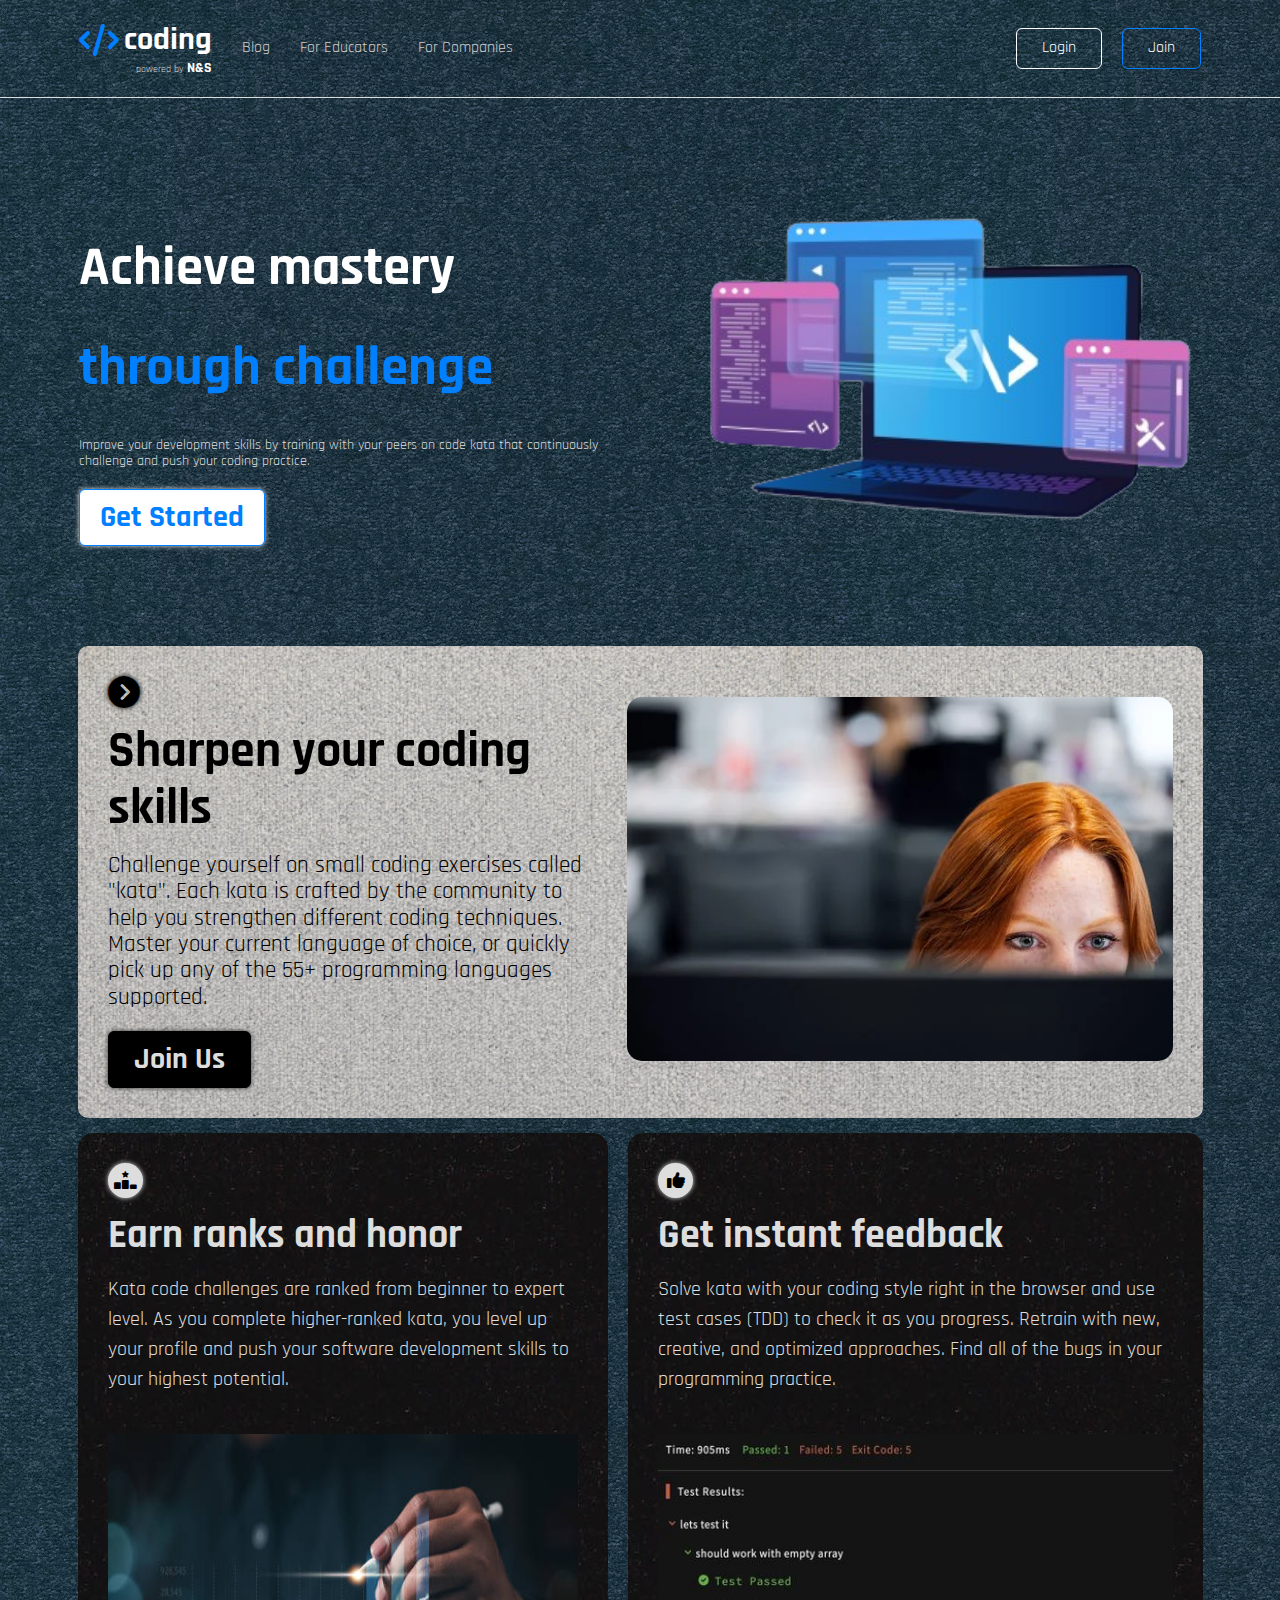
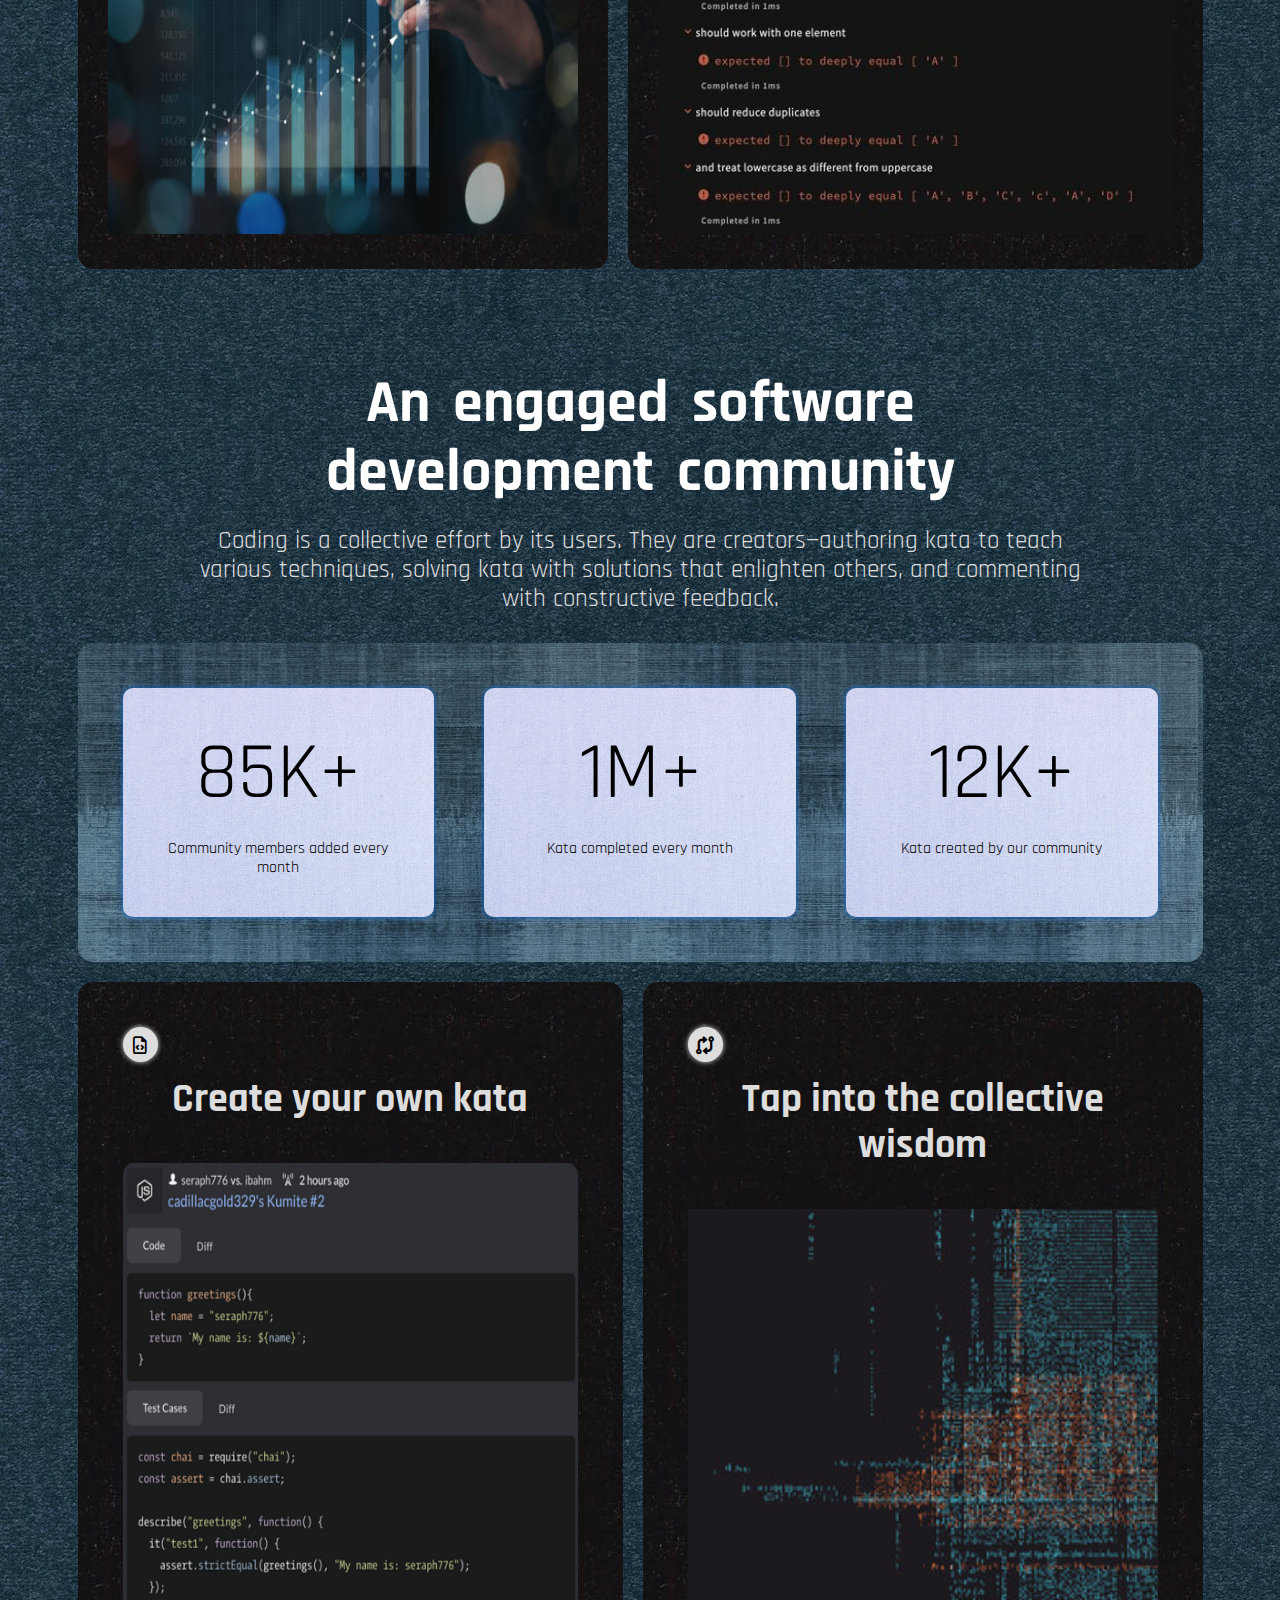
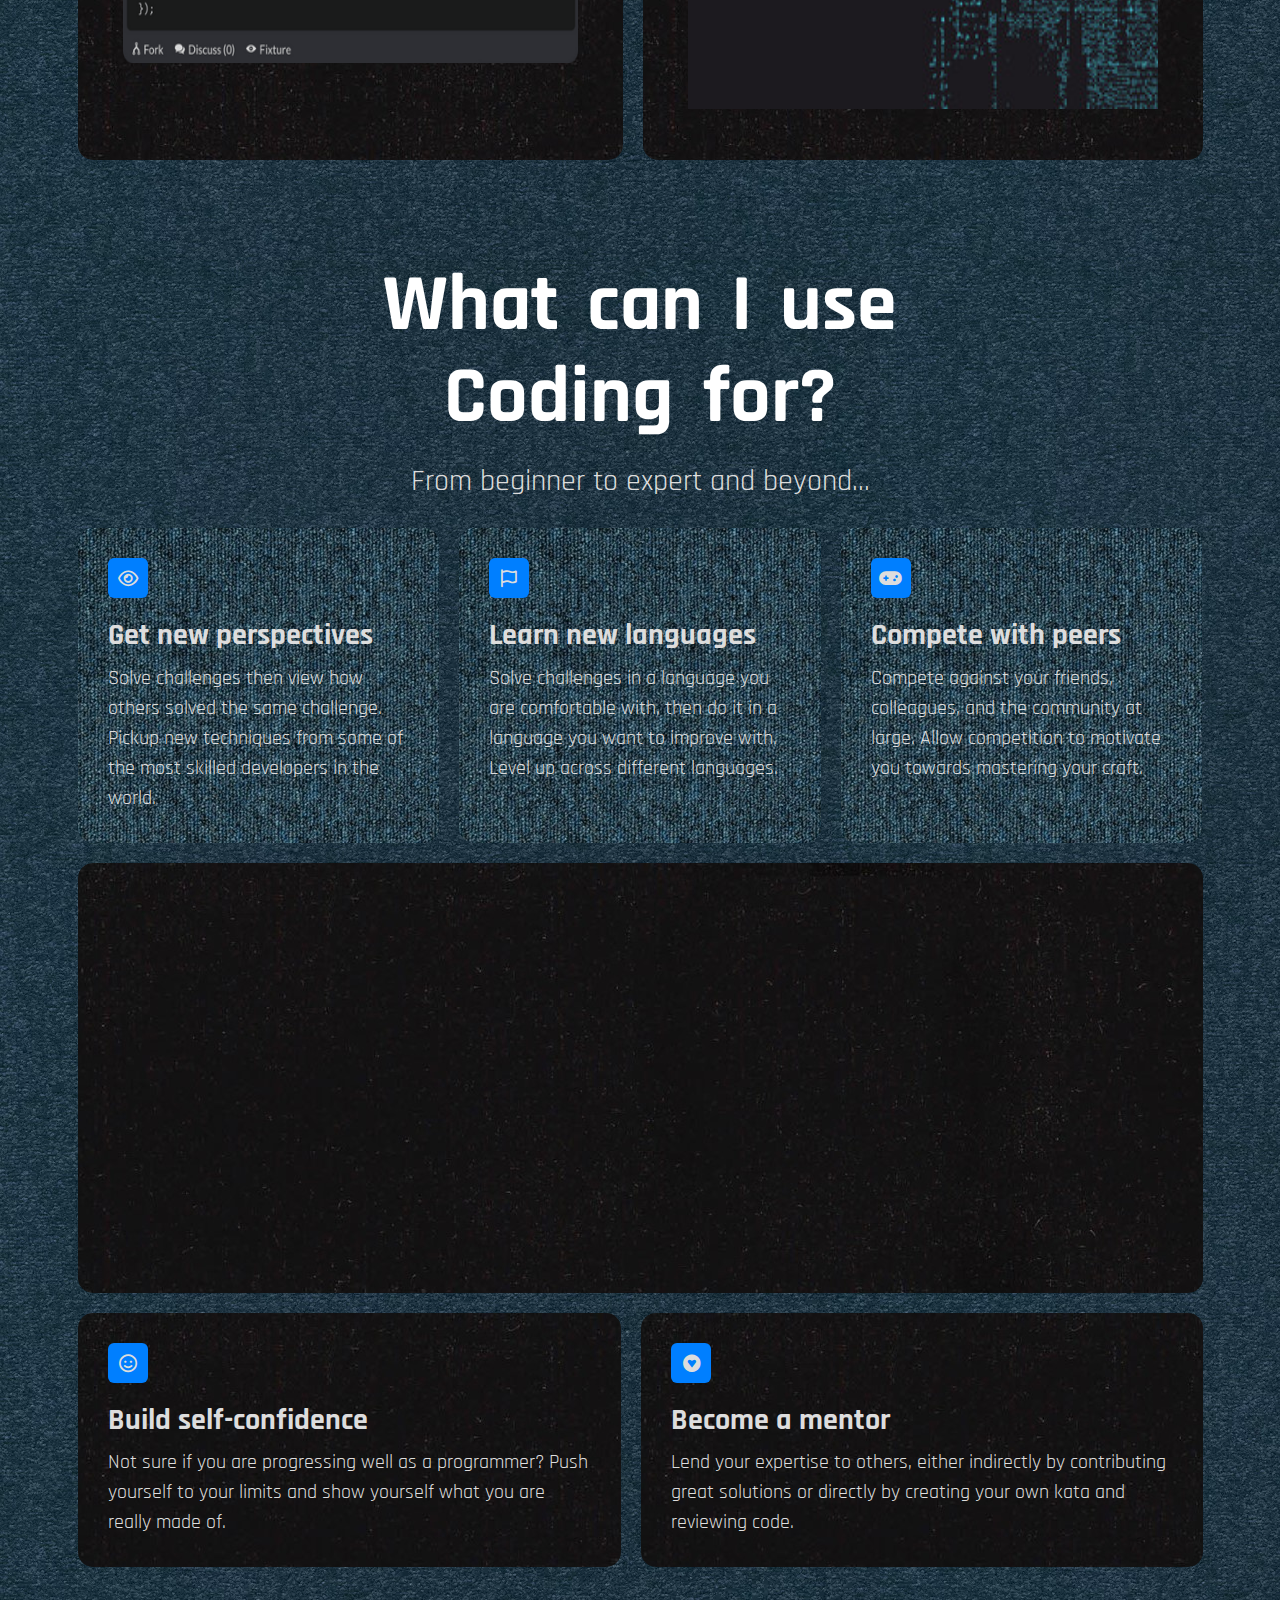
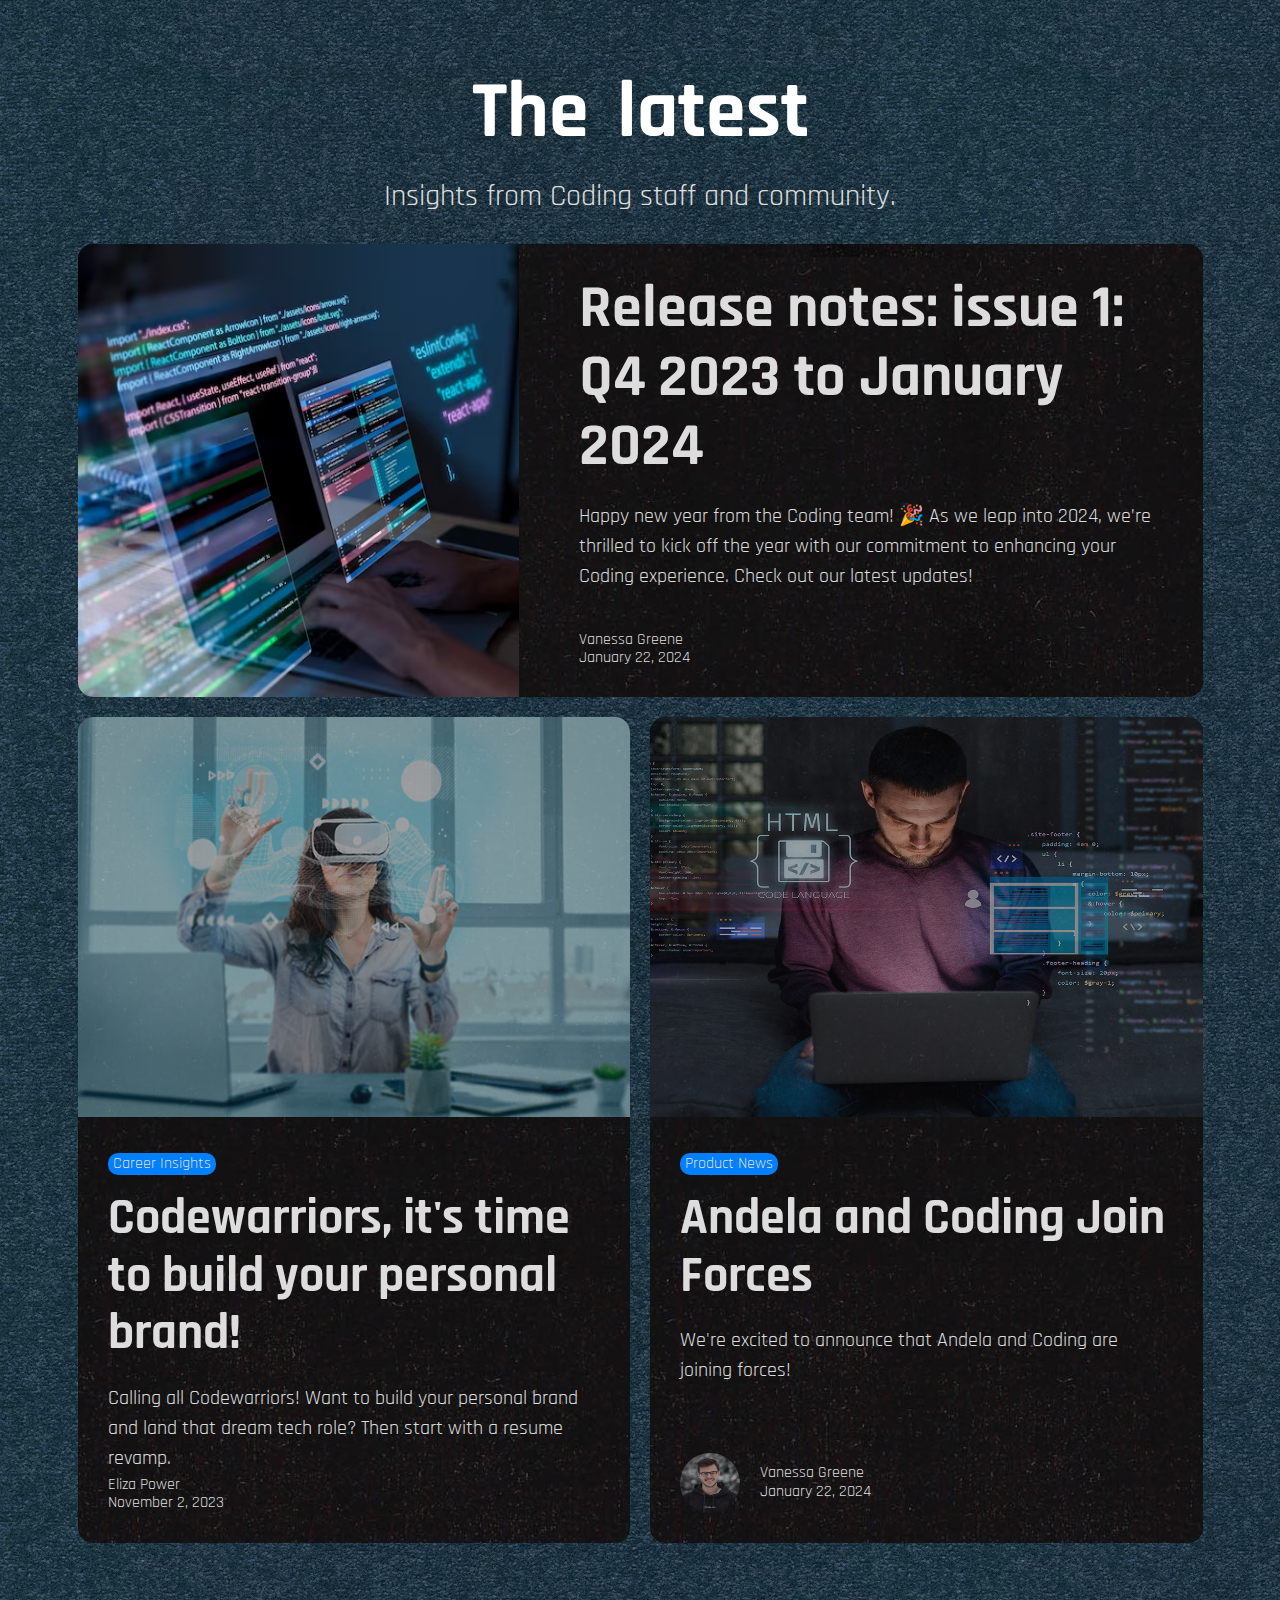
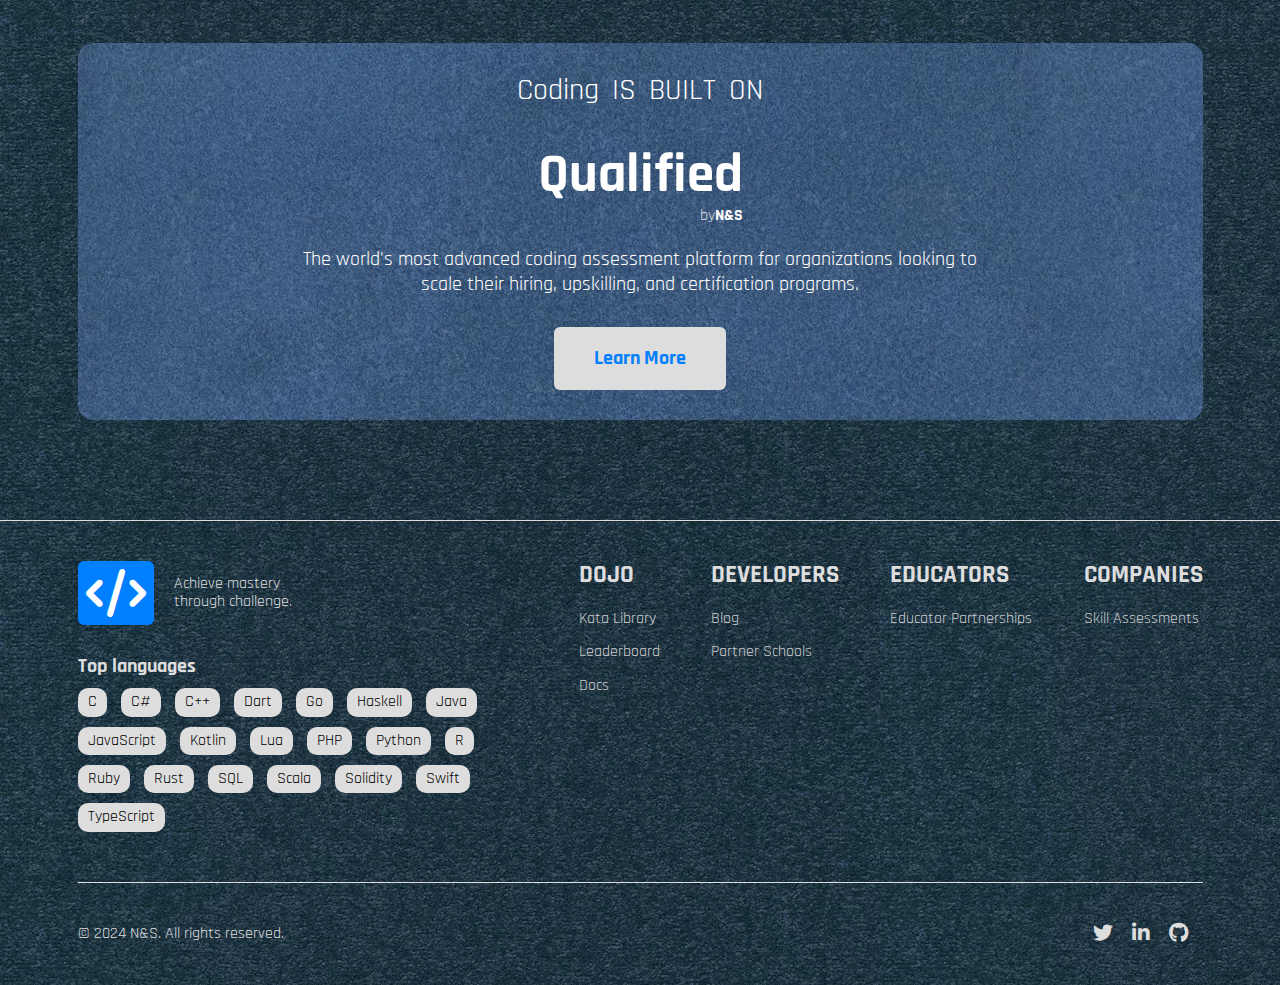
<file: coding.html>
<!DOCTYPE html>
<html lang="en">
<head>
    <meta charset="UTF-8">
    <link rel="icon" href="https://media.geeksforgeeks.org/wp-content/cdn-uploads/gfg_200X200.png" type="image/x-icon">
    
    <meta name="viewport" content="width=device-width, initial-scale=1.0">
    <title>Problem Solving</title>
    <!-- Render all elements normally -->
    <link rel="stylesheet" href="css/normalize.css">
    <!-- Font awesome library -->
    <link rel="stylesheet" href="css/all.min.css">
    <!-- main temblate css file -->
    <link rel="stylesheet" href="css/master.css">
    <link rel="stylesheet" href="css/framework.css">
    <!-- Google Font -->
    <link rel="preconnect" href="https://fonts.googleapis.com">
    <link rel="preconnect" href="https://fonts.gstatic.com" crossorigin>
    <link href="https://fonts.googleapis.com/css2?family=Cairo:wght@300;400;700&family=Great+Vibes&family=Jomhuria&family=Merienda:wght@500&family=Open+Sans:ital,wght@0,300;0,400;0,700;1,300&family=Work+Sans:wght@200;300;400;500;600;700;800&display=swap" rel="stylesheet">

    <link rel="preconnect" href="https://fonts.googleapis.com">
    <link rel="preconnect" href="https://fonts.gstatic.com" crossorigin>
    <link href="https://fonts.googleapis.com/css2?family=Rajdhani:wght@500&display=swap" rel="stylesheet">
</head>
<body>
    <!-- start header -->
    <header>
        <div class="container center-flex">
            <a class="mr-30" href="coding.html">
                <div class="center-flex">
                    <i class="fa-sharp fa-solid fa-code c-blue fa-2x"></i>
                    <h1 class="c-white ml-5">coding</h1>
                </div>
                <span class="c-ddd">powered by <strong class="c-white fs-14">N&S</strong></span>
            </a>
            <i class="fa-solid fa-bars toggle-menu c-white"></i>
            <div class="box between-flex flex-1">
                <ul class="center-flex gap-30">
                    <li>
                        <a href="blog.html">Blog</a>
                    </li>
                    <li>
                        <a href="educators.html">For Educators</a>
                    </li>
                    <li>
                        <a href="companies.html">For Companies</a>
                    </li>
                </ul>
                <div class="login center-flex gap-20">
                    <a class="c-white border-white rad-6 text-c d-block p-relative" href="#">Login</a>
                    <a class="c-white border-blue rad-6 text-c d-block p-relative" href="#">Join</a>
                </div>
            </div>
        </div>
    </header>
    <!-- End header -->
    <!-- Start landing -->
    <div class="landing">
        <div class="container between-flex gap-40">
            <div class="text">
                <h1 class="c-white">Achieve mastery</h1>
                <h1 class="c-blue mt-0">through challenge</h1>
                <p class="c-ddd fs-14">Improve your development skills by training with your peers on code kata that continuously challenge and push your coding practice.</p>
                <a class="bg-white d-block w-fit mt-20 fs-30 fw-bold c-blue rad-6 border-blue" href="#">Get Started</a>
            </div>
            <div class="img">
                <img src="imgs/lap.png" alt="">
            </div>
        </div>
    </div>
    <!-- End landing -->
    <!-- Start code skills -->
    <div class="code-skills">
        <div class="container between-flex p-30 gap-20">
            <div class="box">
                <i class="fa-solid fa-circle-chevron-right fa-2x mb-15"></i>
                <h2>Sharpen your coding skills</h2>
                <p class="mt-15">Challenge yourself on small coding exercises called "kata". 
                    Each kata is crafted by the community to help you strengthen different coding techniques. Master your current language of choice, 
                    or quickly pick up any of the 55+ programming languages supported.
                </p>
                <a href="#" class="bg-black d-block w-fit mt-20 fs-30 fw-bold c-ddd rad-6 border-black">Join Us</a>
            </div>
            <div class="img p-relative">
                <img class="rad-15" src="imgs/hello.webp" alt="">
            </div>
        </div>
    </div>
    <!-- End code skills -->
    <!-- Start feedback and rank -->
    <div class="feedback-rank">
        <div class="container d-flex gap-20 c-ddd p-0">
            <div class="box p-30 rad-15">
                <i class="fa-solid fa-ranking-star center-flex c-black bg-ddd rad-half mb-15"></i>
                <h2>Earn ranks and honor</h2>
                <p class="mt-15 mb-40 fs-20">Kata code challenges are ranked from beginner to expert level. As you complete higher-ranked kata, 
                    you level up your profile and push your software development skills to your highest potential.
                </p>
                <div class="img">
                    <img src="imgs/rank.jpg" alt="">
                </div>
            </div>
            <div class="box p-30 rad-15">
                <i class="fa-solid fa-thumbs-up center-flex c-black bg-ddd rad-half mb-15"></i>
                <h2>Get instant feedback</h2>
                <p class="mt-15 mb-40 fs-20">Solve kata with your coding style right in the browser and use test cases (TDD) to check it as you progress. 
                    Retrain with new, creative, and optimized approaches. Find all of the bugs in your programming practice.
                </p>
                <div class="img rad-15">
                    <img src="imgs/feedback.jpg" alt="">
                </div>
            </div>
        </div>
    </div>
    <!-- End feedback and rank -->
    <!-- Start engaded -->
    <div class="engeded text-c">
        <div class="content">
            <h1 class="mt-0 c-white mb-0">An engaged software</h1>
            <h1 class="c-white mt-0 mb-20">development community</h1>
            <p class="c-ddd mb-30 fs-25">Coding is a collective effort by its users. They are creators—authoring kata to teach various techniques, 
            solving kata with solutions that enlighten others, and commenting with constructive feedback.
            </p>
        </div>
        <div class="container d-flex gap-20 p-0 f-wrap">
            <div class="box w-full rad-15 d-flex gap-50">
                <div class="inf rad-10">
                    <span class="d-block mb-20">85K+</span>
                    Community members added every month
                </div>
                <div class="inf rad-10">
                    <span class="d-block mb-20">1M+</span> 
                    Kata completed every month
                </div>
                <div class="inf rad-10">
                    <span class="d-block mb-20">12K+</span>
                    Kata created by our community
                </div>
            </div>
            <div class="info gap-20 c-ddd w-full d-flex">
                <div class="box p-30 rad-15">
                    <i class="fa-regular fa-file-code center-flex c-black bg-ddd rad-half mb-15"></i>
                    <h2 class="mb-40">Create your own kata</h2>
                    <div class="img img1 p-relative">
                        <img src="imgs/kata.png" alt="">
                    </div>
                </div>
                <div class="box p-30 rad-15">
                    <i class="fa-solid fa-code-compare center-flex c-black bg-ddd rad-half mb-15"></i>
                    <h2 class="mb-40">Tap into the collective wisdom</h2>
                    <div class="img img2 p-relative rad-10">
                        <img src="imgs/wisdom.jpg" alt="">
                    </div>
                </div>
            </div>
        </div>
    </div>
    <!-- End engaded -->
    <!-- Start use coding -->
    <div class="use-coding">
        <div class="content text-c">
            <h1 class="mt-0 c-white mb-0">What can I use</h1>
            <h1 class="c-white mt-0 mb-20">Coding for?</h1>
            <p class="c-ddd mb-30 fs-30">From beginner to expert and beyond...</p>
        </div>
        <div class="container p-0 gap-20 gap-20 flex-column d-flex">
            <div class="box1 d-grid gap-20">
                <div class="box p-30 rad-15">
                    <i class="fa-regular fa-eye center-flex c-ddd bg-blue rad-6 mb-20"></i>
                    <h3 class="fs-30 mb-10">Get new perspectives</h3>
                    <p class="fs-20">Solve challenges then view how others solved the same challenge. 
                        Pickup new techniques from some of the most skilled developers in the world.
                    </p>
                </div>
                <div class="box p-30 rad-15">
                    <i class="fa-regular fa-flag center-flex c-ddd bg-blue rad-6 mb-20"></i>
                    <h3 class="fs-30 mb-10">Learn new languages</h3>
                    <p class="fs-20">Solve challenges in a language you are comfortable with, then do it in a language you want to improve with. 
                        Level up across different languages.
                    </p>
                </div>
                <div class="box p-30 rad-15">
                    <i class="fa-solid fa-gamepad center-flex c-ddd bg-blue rad-6 mb-20"></i>
                    <h3 class="fs-30 mb-10">Compete with peers</h3>
                    <p class="fs-20">Compete against your friends, colleagues, and the community at large. 
                        Allow competition to motivate you  towards mastering your craft.
                    </p>
                </div>
            </div>
            <div class="box2 d-flex text-c w-full gap-50 rad-15 c-ddd p-30">
                <div class="box between-flex flex-column gap-30">
                    <div class="h2">
                        <h2 class="fs-40">Accidentally got addicted to coding, oops.</h2>
                    </div>
                    <div class="img">
                        <img class="rad-half mb-20" src="imgs/team1.jpg" alt="">
                        <div>
                            <h3>Nada Badawy</h3>
                            <p class="c-blue">Coder</p>
                        </div>
                    </div>
                </div>
                <div class="box between-flex flex-column gap-30">
                    <div class="h2">
                        <h2 class="fs-40">Excellent example of mastery learning.</h2>
                    </div>
                    <div class="img">
                        <img class="rad-half mb-20" src="imgs/team2.jpg" alt="">
                        <div>
                            <h3>Sylvia Yousef</h3>
                            <p class="c-blue">@this_sylvia</p>
                        </div>
                    </div>
                </div>
            </div>
            <div class="box3 d-flex gap-20 c-ddd">
                <div class="box p-30 rad-15">
                    <i class="fa-regular fa-face-smile center-flex c-ddd bg-blue rad-6 mb-20"></i>
                    <h3 class="fs-30 mb-10">Build self-confidence</h3>
                    <p class="fs-20">Not sure if you are progressing well as a programmer? 
                        Push yourself to your limits and show yourself what you are really made of.
                    </p>
                </div>
                <div class="box p-30 rad-15">
                    <i class="fa-brands fa-gratipay center-flex c-ddd bg-blue rad-6 mb-20"></i>
                    <h3 class="fs-30 mb-10">Become a mentor</h3>
                    <p class="fs-20">Lend your expertise to others, either indirectly by contributing great solutions or 
                        directly by creating your own kata and reviewing code.
                    </p>
                </div>
            </div>
        </div>
    </div>
    <!-- End use coding -->
    <!-- Start the latest -->
    <div class="latest">
        <div class="content text-c">
            <h1 class="mt-0 c-white mb-20">The latest</h1>
            <p class="c-ddd mb-30 fs-30">Insights from Coding staff and community.</p>
        </div>
        <div class="container p-0 d-flex flex-column gap-20">
            <div class="box1 d-flex gap-30 c-ddd rad-15">
                <div class="img p-relative">
                    <img src="imgs/programming.avif" alt="">
                </div>
                <div class="info p-30">
                    <h2 class="mb-20">Release notes: issue 1: Q4 2023 to January 2024</h2>
                    <p class="fs-20 mb-40">Happy new year from the Coding team! 🎉 As we leap into 2024, we’re 
                        thrilled to kick off the year with our commitment to enhancing your Coding experience. Check out our latest updates!
                    </p>
                    <div class="cont">
                        <span class="d-block">Vanessa Greene</span>
                        <span>January 22, 2024</span>
                    </div>
                </div>
            </div>
            <div class="box2 d-flex gap-20">
                <div class="box c-ddd rad-15">
                    <div class="img">
                        <img class="w-full" src="imgs/career.jpg" alt="">
                    </div>
                    <div class="info p-30">
                        <a class="d-block bg-blue rad-10 c-ddd mb-15 w-fit" href="#">Career Insights</a>
                        <h2 class="mb-20">Codewarriors, it's time to build your personal brand!</h2>
                        <p class="fs-20 mb-40">
                            Calling all Codewarriors! Want to build your personal brand and land that dream tech role? Then start with a resume revamp.
                        </p>
                        <div class="cont">
                            <span class="d-block">Eliza Power</span>
                            <span>November 2, 2023</span>
                        </div>
                    </div>
                </div>
                <div class="box c-ddd rad-15">
                    <div class="img">
                        <img class="w-full" src="imgs/product.jpg" alt="">
                    </div>
                    <div class="info p-30">
                        <a class="d-block bg-blue rad-10 c-ddd mb-15 w-fit" href="#">Product News</a>
                        <h2 class="mb-20">Andela and Coding Join Forces</h2>
                        <p class="fs-20 mb-40">
                            We're excited to announce that Andela and Coding are joining forces!
                        </p>
                        <div class="cont d-flex align-c gap-10">
                            <img src="imgs/team-3.jpg" alt="">
                            <div>
                            <span class="d-block">Vanessa Greene</span>
                            <span>January 22, 2024</span>
                            </div>
                        </div>
                    </div>
                </div>
            </div>
        </div>
    </div>
    <!-- End the latest -->
    <!-- Start qualified -->
    <div class="qualified">
        <div class="container text-c c-white rad-15 p-30">
            <div class="box">
                <span class="fs-30 mb-40">Coding IS BUILT ON</span>
                <div class="mb-50 w-fit">
                    <h1 class="mb-0">Qualified</h1>
                    <span class="c-ddd">by<strong class="c-white">N&S</strong></span>
                </div>
                <p class="fs-20 mb-30">The world's most advanced coding assessment platform for organizations looking to scale their hiring, upskilling, 
                    and certification programs.
                </p>
                <a class="d-block w-fit bg-ddd c-blue rad-6 fs-20 fw-bold" href="#">Learn More</a>
            </div>
        </div>
    </div>
    <!-- End qualified -->
    <!-- Start footer -->
    <div class="footer">
        <div class="container d-grid c-ddd">
            <div class="box">
                <div class="content d-flex gap-20 mb-30">
                    <i class="fa-sharp fa-solid fa-code c-white bg-blue rad-6 fa-3x"></i>
                    <div>
                        <span class="d-block">Achieve mastery</span>
                        <span>through challenge.</span>
                    </div>
                </div>
                <h4 class="fs-20 mb-10">Top languages</h4>
                <div class="lang c-black">
                    <span>C</span>
                    <span>C#</span>
                    <span>C++</span>
                    <span>Dart</span>
                    <span>Go</span>
                    <span>Haskell</span>
                    <span>Java</span>
                    <span>JavaScript</span>
                    <span>Kotlin</span>
                    <span>Lua</span>
                    <span>PHP</span>
                    <span>Python</span>
                    <span>R</span>
                    <span>Ruby</span>
                    <span>Rust</span>
                    <span>SQL</span>
                    <span>Scala</span>
                    <span>Solidity</span>
                    <span>Swift</span>
                    <span>TypeScript</span>
                </div>
            </div>
            <div class="box">
                <h3 class="fs-25 mb-20">DOJO</h3>
                <div class="d-flex flex-column">
                    <a href="#">Kata Library</a>
                    <a href="#">Leaderboard</a>
                    <a href="#">Docs</a>
                </div>
            </div>
            <div class="box">
                <h3 class="fs-25 mb-20">DEVELOPERS</h3>
                <div class="d-flex flex-column">
                    <a href="#">Blog</a>
                    <a href="#">Partner Schools</a>
                </div>
            </div>
            <div class="box">
                <h3 class="fs-25 mb-20">EDUCATORS</h3>
                <div class="d-flex flex-column">
                    <a href="#">Educator Partnerships</a>
                </div>
            </div>
            <div class="box">
                <h3 class="fs-25 mb-20">COMPANIES</h3>
                <div class="d-flex flex-column">
                    <a href="#">Skill Assessments</a>
                </div>
            </div>
        </div>
        <div class="container between-flex c-ddd">
            <p>© 2024 N&S. All rights reserved.</p>
            <div>
                <i class="fa-brands fa-twitter"></i>
                <i class="fa-brands fa-linkedin-in"></i>
                <i class="fa-brands fa-github"></i>
            </div>
        </div>
    </div>
    <!-- End footer -->
</body>
</html>
</file>
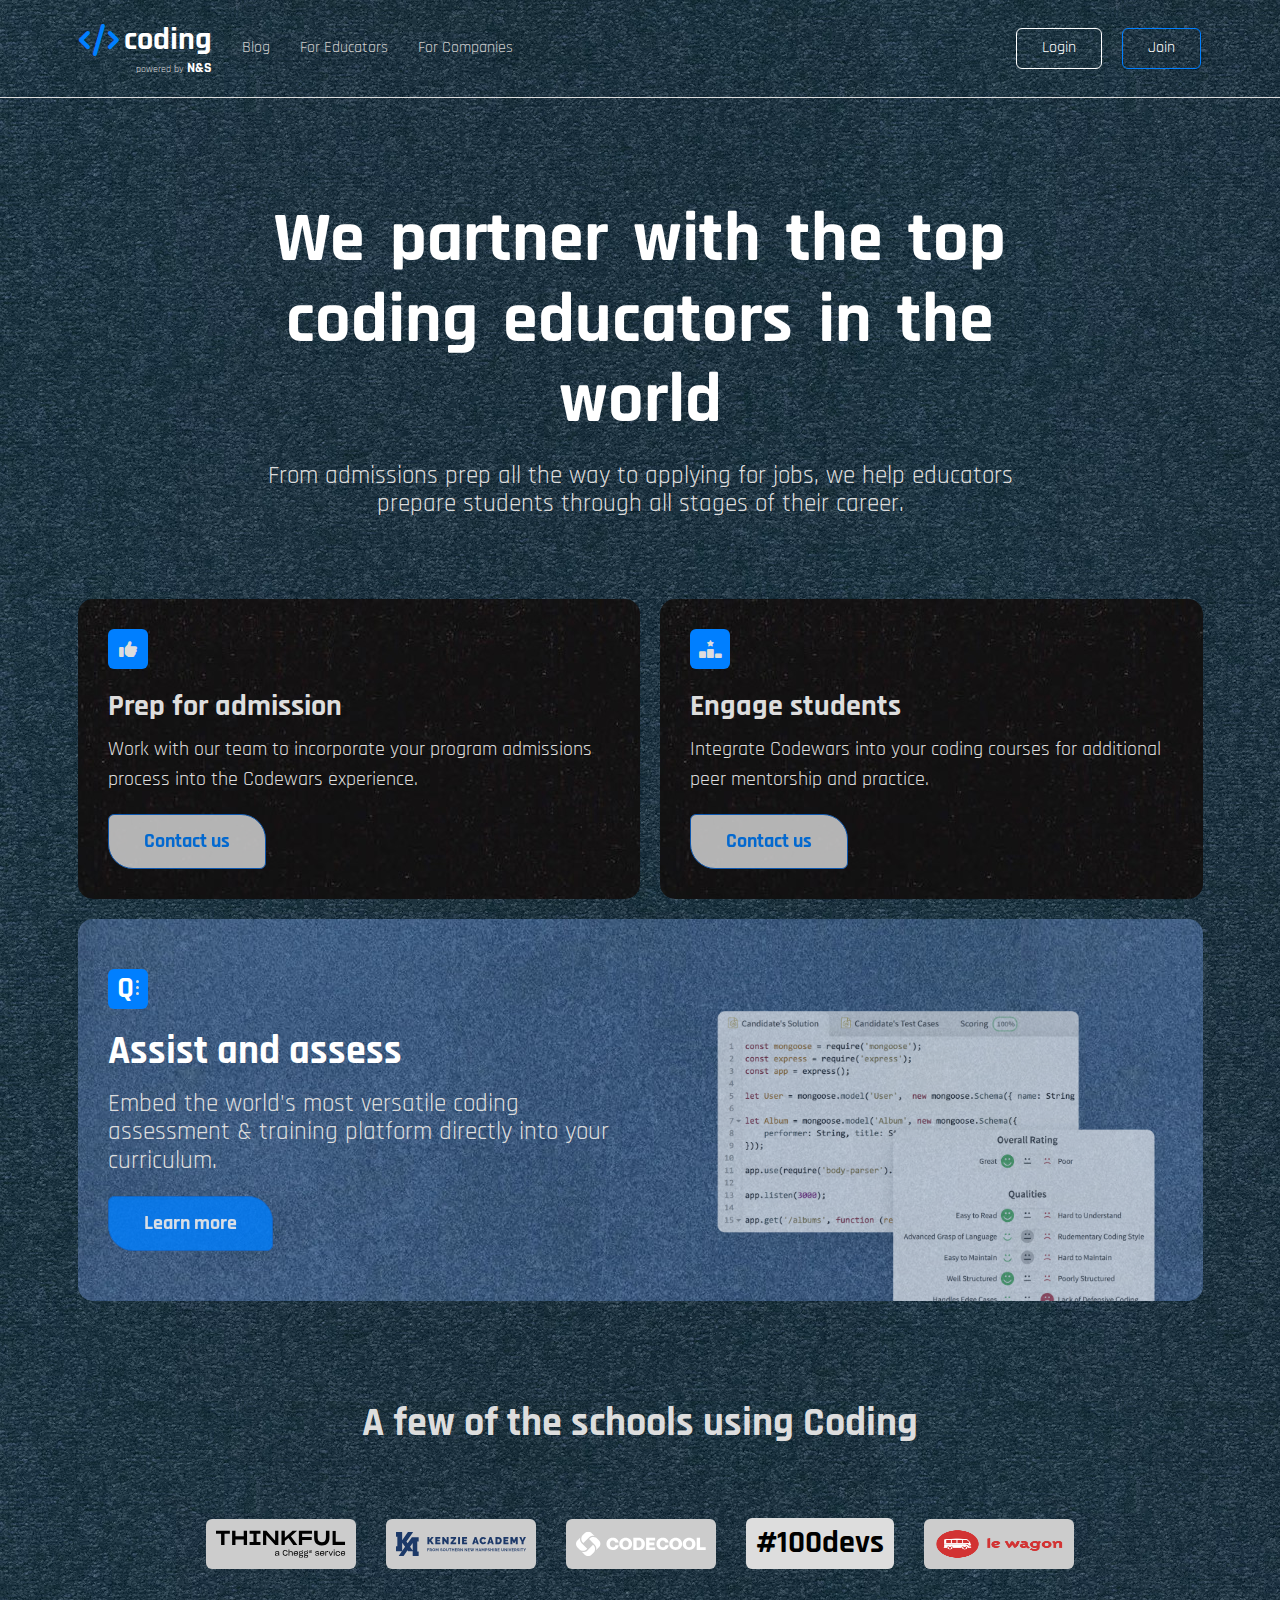
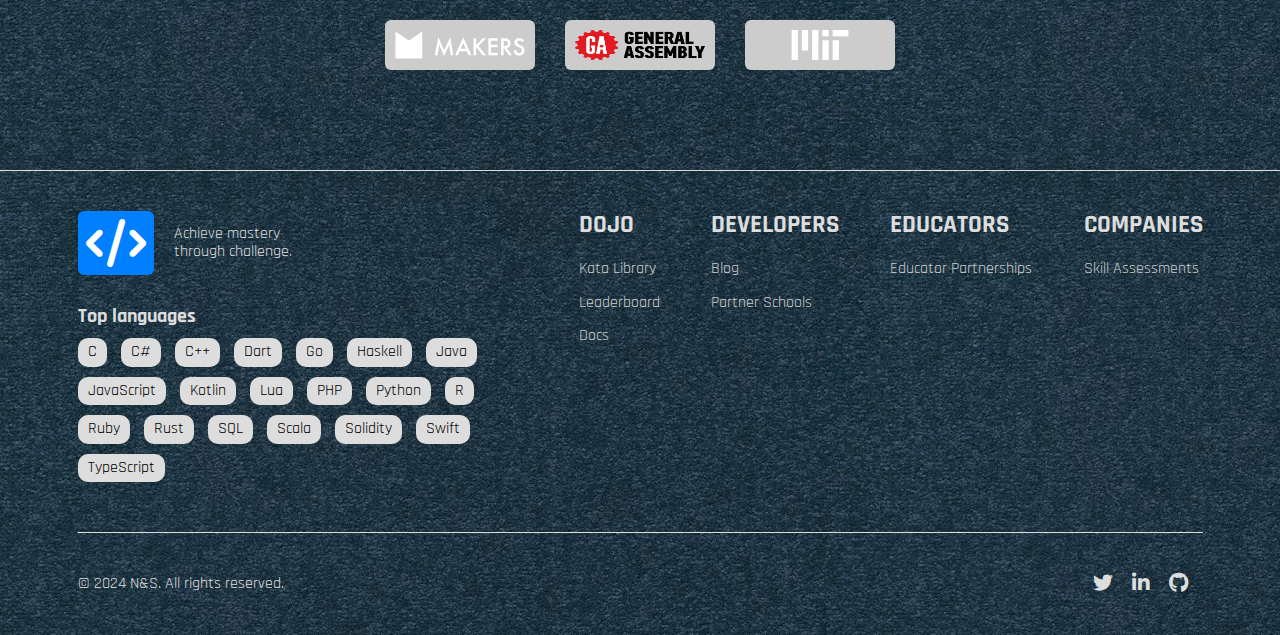
<file: educators.html>
<!DOCTYPE html>
<html lang="en">
<head>
    <meta charset="UTF-8">
    <link rel="icon" href="https://media.geeksforgeeks.org/wp-content/cdn-uploads/gfg_200X200.png" type="image/x-icon">
    
    <meta name="viewport" content="width=device-width, initial-scale=1.0">
    <title>Problem Solving</title>
    <!-- Render all elements normally -->
    <link rel="stylesheet" href="css/normalize.css">
    <!-- Font awesome library -->
    <link rel="stylesheet" href="css/all.min.css">
    <!-- main temblate css file -->
    <link rel="stylesheet" href="css/master.css">
    <link rel="stylesheet" href="css/framework.css">
    <!-- Google Font -->
    <link rel="preconnect" href="https://fonts.googleapis.com">
    <link rel="preconnect" href="https://fonts.gstatic.com" crossorigin>
    <link href="https://fonts.googleapis.com/css2?family=Cairo:wght@300;400;700&family=Great+Vibes&family=Jomhuria&family=Merienda:wght@500&family=Open+Sans:ital,wght@0,300;0,400;0,700;1,300&family=Work+Sans:wght@200;300;400;500;600;700;800&display=swap" rel="stylesheet">

    <link rel="preconnect" href="https://fonts.googleapis.com">
    <link rel="preconnect" href="https://fonts.gstatic.com" crossorigin>
    <link href="https://fonts.googleapis.com/css2?family=Rajdhani:wght@500&display=swap" rel="stylesheet">
</head>
<body>
    <!-- start header -->
    <header>
        <div class="container center-flex">
            <a class="mr-30" href="index.html">
                <div class="center-flex">
                    <i class="fa-sharp fa-solid fa-code c-blue fa-2x"></i>
                    <h1 class="c-white ml-5">coding</h1>
                </div>
                <span class="c-ddd">powered by <strong class="c-white fs-14">N&S</strong></span>
            </a>
            <i class="fa-solid fa-bars toggle-menu c-white"></i>
            <div class="box between-flex flex-1" id="hidden">
                <ul class="center-flex gap-30 ">
                    <li>
                        <a href="blog.html">Blog</a>
                    </li>
                    <li>
                        <a href="educators.html">For Educators</a>
                    </li>
                    <li>
                        <a href="companies.html">For Companies</a>
                    </li>
                </ul>
                <div class="login center-flex gap-20">

                    <a class="c-white border-white rad-6 text-c d-block p-relative" href="login.html">Login</a>
                    <a class="c-white border-blue rad-6 text-c d-block p-relative" href="signup.html">Join</a>

                </div>
            </div>
        </div>
    </header>
    <!-- End header -->
    <!-- Start educators -->
    <div class="educators">
        <div class="container p-0 d-flex flex-column gap-20">
            <div class="content text-c">
                <h1 class="mt-0 c-white mb-20">We partner with the top coding educators in the world</h1>
                <p class="c-ddd mb-30 fs-25">From admissions prep all the way to applying for jobs, we help educators prepare students through all stages of their career.</p>
            </div>
            <div class="box1 d-flex gap-20 c-ddd">
                <div class="box p-30 rad-15 d-flex space-between flex-column">
                    <i class="fa-solid fa-thumbs-up center-flex c-ddd bg-blue rad-6 mb-20"></i>
                    <h3 class="fs-30 mb-10">Prep for admission</h3>
                    <p class="fs-20">Work with our team to incorporate your program admissions process into the Codewars experience.</p>
                    <a class="d-block w-fit bg-ddd c-blue rad-6 fs-20 fw-bold" href="#">Contact us</a>
                </div>
                <div class="box p-30 rad-15 d-flex space-between flex-column">
                    <i class="fa-solid fa-ranking-star center-flex c-ddd bg-blue rad-6 mb-20"></i>
                    <h3 class="fs-30 mb-10">Engage students</h3>
                    <p class="fs-20">Integrate Codewars into your coding courses  for additional peer mentorship and practice.</p>
                    <a class="d-block w-fit bg-ddd c-blue rad-6 fs-20 fw-bold" href="#">Contact us</a>
                </div>
            </div>
            <div class="box2 d-flex space-between gap-20 rad-15 p-relative">
                <div class="box d-flex space-between flex-column">
                    <div class="cont center-flex bg-blue rad-6 mb w-fit mb-20 p-10">
                        <h4 class="fs-30 c-white">Q</h4>
                        <div class="dotts">
                            <li class="bg-ddd rad-half"></li>
                            <li class="bg-ddd rad-half"></li>
                            <li class="bg-ddd rad-half"></li>
                        </div>
                    </div>
                    <div>
                        <h2 class="fs-40 mb-10 c-white">Assist and assess</h2>
                        <p class="mt-15 fs-25 c-ddd">Embed the world's most versatile coding assessment & training platform directly into your curriculum.</p>
                    </div>
                    <a href="#" class="d-block w-fit bg-blue c-white rad-6 fs-20 fw-bold">Learn more</a>
                </div>
                <div class="img pt-30 pr-30">
                    <img class="rad-15" src="imgs/qualified2.png" alt="">
                </div>
            </div>
        </div>
    </div>
    <!-- End educators -->
    <!-- Start using coding -->
    <div class="using-coding">
        <div class="container text-c p-0">
            <h3 class="fs-40 c-ddd mb-50">A few of the schools using Coding</h3>
            <div class="content center-flex f-wrap gap-30">
                <img src="imgs/thinkful.svg" alt="">
                <img src="imgs/ecad_kenzie.svg" alt="">
                <img src="imgs/b_codecool.svg" alt="">
                <h1 class="c-black bg-ddd rad-6">#100devs</h1>
                <img src="imgs/le-wagon.png" alt="">
                <img src="imgs/makers.svg" alt="">
                <img src="imgs/general-assembly.png" alt="">
                <img src="imgs/a-mit.svg" alt="">
            </div>
        </div>
    </div>
    <!-- End using coding -->
    <!-- Start footer -->
    <div class="footer">
        <div class="container d-grid c-ddd">
            <div class="box">
                <div class="content d-flex gap-20 mb-30">
                    <i class="fa-sharp fa-solid fa-code c-white bg-blue rad-6 fa-3x"></i>
                    <div>
                        <span class="d-block">Achieve mastery</span>
                        <span>through challenge.</span>
                    </div>
                </div>
                <h4 class="fs-20 mb-10">Top languages</h4>
                <div class="lang c-black">
                    <span>C</span>
                    <span>C#</span>
                    <span>C++</span>
                    <span>Dart</span>
                    <span>Go</span>
                    <span>Haskell</span>
                    <span>Java</span>
                    <span>JavaScript</span>
                    <span>Kotlin</span>
                    <span>Lua</span>
                    <span>PHP</span>
                    <span>Python</span>
                    <span>R</span>
                    <span>Ruby</span>
                    <span>Rust</span>
                    <span>SQL</span>
                    <span>Scala</span>
                    <span>Solidity</span>
                    <span>Swift</span>
                    <span>TypeScript</span>
                </div>
            </div>
            <div class="box">
                <h3 class="fs-25 mb-20">DOJO</h3>
                <div class="d-flex flex-column">
                    <a href="#">Kata Library</a>
                    <a href="#">Leaderboard</a>
                    <a href="#">Docs</a>
                </div>
            </div>
            <div class="box">
                <h3 class="fs-25 mb-20">DEVELOPERS</h3>
                <div class="d-flex flex-column">
                    <a href="#">Blog</a>
                    <a href="#">Partner Schools</a>
                </div>
            </div>
            <div class="box">
                <h3 class="fs-25 mb-20">EDUCATORS</h3>
                <div class="d-flex flex-column">
                    <a href="#">Educator Partnerships</a>
                </div>
            </div>
            <div class="box">
                <h3 class="fs-25 mb-20">COMPANIES</h3>
                <div class="d-flex flex-column">
                    <a href="#">Skill Assessments</a>
                </div>
            </div>
        </div>
        <div class="container between-flex c-ddd">
            <p>© 2024 N&S. All rights reserved.</p>
            <div>
                <i class="fa-brands fa-twitter"></i>
                <i class="fa-brands fa-linkedin-in"></i>
                <i class="fa-brands fa-github"></i>
            </div>
        </div>
    </div>
    <!-- End footer -->
    
    <script src="java.js"></script>
</body>
</html>
</file>
<file: css/master.css>
/* Start variables */
:root {
    --blue-color: #007fff;
    --blue-alt-color: #0d69d5;
    --transparent-color: rgb(0 127 255 /40%);
}
/* End variables */
/* Start global rules */
*{
    -webkit-box-sizing: border-box;
    -moz-box-sizing: border-box;
    box-sizing: border-box;
    padding: 0;
    margin: 0;
    list-style: none;
    text-decoration: none;
}
html {
    scroll-behavior: smooth;
}
body{
    font-family: 'Rajdhani', sans-serif;
}
.container {
    padding-left: 15px;
    padding-right: 15px;
    margin: 0 auto;
    min-height: 97px;
}
/* Small */
@media (min-width: 768px) {
    .container {
        width: 90%;
    }
}
/* Medium */
@media (min-width: 992px) {
    .container {
        width: 90%;
    }
}
/* Large */ 
@media (min-width: 1200px) {
    .container {
        width: 90%;
    }
}
/* End global rules */
/* Start components */

/* End components */

/* -----------------------------------------------Start Index Page------------------------------------------------ */
/* Start header */
header {
    width: 100%;
    background-image: url(../imgs/background.jpeg);
    position: fixed;
    z-index: 222;
    border-bottom: 1px solid #ddd;
}
header .container span {
    font-size: 10px;
    float: right;
    margin-top: -20px;
    margin-bottom: 20px;
}
header .container ul li a {
    transition: .3s;
    color: #ccc;
}
header .container ul li a:hover {
    color: white;
}
@media (min-width: 801px) {
    header .container .toggle-menu {
        display: none;
    }
}
header .container .login a {
    padding: 10px 25px;
    transition: .3s;
}
header .container .login a:hover {
    color: #ccc;
}
@media (max-width: 800px) {
    header .container {
        justify-content: space-between;
    }
    header .container .toggle-menu {
        display: block;
        font-size: 25px;
        cursor: pointer;
    }
    header .container .box#hidden {
        display: none;
    }
    header .container .box#show {
        display: block;
    }
    header .container .box {
        position: absolute;
        top: 100%;
        width: 100%;
        height: 100vh;
        left: 0;
        right: 0;
        background-image: url(../imgs/background.jpeg);
        padding-top: 20px;
        border-top: .1px solid #ddd;
    }
    header .container .box ul ,
    header .container .box .login {
        flex-direction: column;
        gap: 20px;
        margin-bottom: 20px;
    }
    header .container .box .login a {
        width: 95%;
    }
}
/* End header */
/* Start landing */
.landing {
    background-image: url(../imgs/background.jpeg);
    position: relative;
    padding-bottom: 100px;
}
.landing .container {
    padding-top: 200px;
}
@media (max-width: 1240px) {
    .landing .container {
        display: block;
    }
}
.landing .container .text {
    width: 50%;
}
@media (max-width: 1240px) {
    .landing .container .img {
        display: none;
    }
    .landing .container .text {
        text-align: center;
        width: 100%;
    }
}
.landing .container h1 {
    font-size: 55px;
}
@media (max-width: 767px) {
    .landing .container h1 {
        font-size: 42px;
    }
}
.landing .container a {
    padding: 10px 20px;
    box-shadow: 0 0 5px #ddd;
    transition: .3s;
}
@media (max-width: 1240px) {
    .landing .container a {
        margin-left: auto;
        margin-right: auto;
    }
}
.landing .container a:hover {
    background-color: var(--blue-alt-color);
    color: white;
}
.landing .container img {
    width: 500px;
}
.landing .container .img {
    animation: up-and-down linear 2.5s infinite;
    position: relative;
    z-index: 1;
}
/* End landing */
/* Start code skills */
.code-skills {
    background-image: url(../imgs/background.jpeg);
    padding-bottom: 100px;
    padding: 0 15px;
}
.code-skills .container {
    background-image: url(../imgs/sharpen.png);
    border-radius: 10px;
    overflow: hidden;
}
@media (max-width: 968px) {
    .code-skills .container {
        flex-direction: column;
    }
}
@media (max-width: 767px) {
    .code-skills .container {
        padding: 20px;
    }
}
.code-skills .container .box {
    width: 550px;
}
@media (max-width: 968px) {
    .code-skills .container .box {
        width: 100%;
    }
}
.code-skills .container .box i {
    border-radius: 50%;
    box-shadow: 0 0 5px black;
}
.code-skills .container h2 {
    font-size: 50px;
}
@media (max-width: 767px) {
    .code-skills .container h2 {
        font-size: 35px;
    }
    .code-skills .container p {
        font-size: 18px !important;
    }
}
.code-skills .container p {
    font-size: 23px;
}
.code-skills .container a {
    padding: 10px 25px;
    box-shadow: 0 0 5px #333;
    transition: .3s;
}
.code-skills .container a:hover {
    background-color: #ccc;
    color: black;
}
@media (max-width: 767px) {
    .code-skills .container a {
        width: 100%;
        text-align: center;
    }
}
.code-skills .container img {
    width: 100%;
}
.code-skills .container .img {
    overflow: hidden;
}
@media (max-width: 968px) {
    .code-skills .container .img {
        width: 100%;
    }
}
.code-skills .container .img::before {
    content: "< Hello World />";
    position: absolute;
    width: 100%;
    height: 80px;
    left: 50%;
    top: -100%;
    transform: translate(-50%,-50%);
    color: #ddd;
    font-size: 30px;
    display: flex;
    justify-content: center;
    align-items: center;
    z-index: 33;
    opacity: 0;
    transition-duration: 1.4s;
}
.code-skills .container .img::after {
    content: '';
    position: absolute;
    width: 100%;
    height: 80px;
    left: 50%;
    top: 0;
    transform: translate(-50%,-50%);
    z-index: 30;
    background-color: rgb(1 1 1 /50%);
    opacity: 0;
    transition: .8s;
}
.code-skills .container .img:hover::before ,
.code-skills .container .img:hover:after {
    opacity: 1;
    left: 50%;
    top: 50%;
}
/* End code skills */
/* Start feedback and rank  */
.feedback-rank {
    background-image: url(../imgs/background.jpeg);
    padding: 15px 15px 100px 15px;
}
@media (max-width: 968px) {
    .feedback-rank .container {
        flex-direction: column;
        gap: 15px;
    }
}
.feedback-rank .container .box {
    background-image: url(../imgs/bg-black.jpg);
}
@media (max-width: 767px) {
    .feedback-rank .container .box{
        padding: 20px;
    }
}
.feedback-rank .container .box i {
    width: 35px;
    height: 35px;
    font-size: 18px;
    box-shadow: 0 0 5px #ddd;
}
.feedback-rank .container .box h2 {
    font-size: 40px;
}
.feedback-rank .container .box p {
    line-height: 30px;
}
@media (max-width: 767px) {
    .feedback-rank .container .box h2 {
        font-size: 35px;
    }
    .feedback-rank .container p {
        font-size: 18px !important;
    }
}
.feedback-rank .container .box img {
    width: 100%;
}
@media (min-width: 969px) {
    .feedback-rank .container .box img {
        height: 400px;
    }
}
/* End feedback and rank  */
/* Start engeded */
.engeded {
    background-image: url(../imgs/background.jpeg);
    padding: 0 15px;
    padding-bottom: 100px;
}
.engeded .content {
    max-width: 900px;
    margin: 0 auto;
}
.engeded .content h1 {
    font-size: 60px;
    word-spacing: 10px;
}
@media (max-width: 767px) {
    .engeded .content h1 {
        font-size: 45px;
    }
    .engeded .content p {
        font-size: 18px !important;
    }
}
.engeded .container .box {
    background-image: url(../imgs/engaged.jpg);
    padding: 45px;
}
@media (max-width: 968px) {
    .engeded .container .box:first-of-type {
        flex-direction: column;
        gap: 15px;
    }
}
@media (max-width: 767px) {
    .engeded .container .box {
        padding: 20px;
    }
}
.engeded .container .box:first-of-type .inf {
    background-image: url(../imgs/white.jpg);
    box-shadow: 0px 0px 5px var(--blue-alt-color);
    flex: 1;
    padding: 40px 30px;
    position: relative;
    transition: .3s;
}
.engeded .container .box:first-of-type .inf::before {
    content: '';
    position: absolute;
    top: 0;
    left: 50%;
    right: 50%;
    width: 0;
    height: 7px;
    background-color: var(--blue-alt-color);
    transition: .5s;
}
.engeded .container .box:first-of-type .inf:hover {
    border-radius: 0 0 10px 10px;
    transform: translateY(-5px);
}
.engeded .container .box:first-of-type .inf:hover::before {
    width: 100%;
    left: 0;
    right: 0;
}
.engeded .container .box:first-of-type span {
    font-size: 80px;
}
@media (max-width: 968px) {
    .engeded .container .info {
        flex-direction: column;
        gap: 15px;
    }
}
.engeded .container .info .box {
    background-image: url(../imgs/bg-black.jpg);
}
@media (max-width: 767px) {
    .engeded .container .info .box {
        padding: 20px !important;
    }
}
.engeded .container .box i {
    width: 35px;
    height: 35px;
    font-size: 18px;
    box-shadow: 0 0 5px #ddd;
}
.engeded .container .box h2 {
    font-size: 40px;
}
.engeded .container .box p {
    line-height: 30px;
}
@media (max-width: 767px) {
    .engeded .container .box h2 {
        font-size: 35px;
    }
}
.engeded .container .box img {
    width: 100%;
}
@media (min-width: 969px) {
    .engeded .container .box img {
        height: 500px;
    }
}
/* End engeded */
/* Start use coding */
.use-coding {
    background-image: url(../imgs/background.jpeg);
    padding: 0 15px;
    padding-bottom: 100px;
}
.use-coding .content {
    max-width: 700px;
    margin: 0 auto;
}
.use-coding .content h1 {
    font-size: 80px;
    word-spacing: 10px;
}
@media (max-width: 767px) {
    .use-coding .content h1 {
        font-size: 45px;
    }
    .use-coding .content p {
        font-size: 18px !important;
    }
}
.use-coding .container .box1 {
    grid-template-columns: repeat(auto-fill, minmax(330px,1fr));
}
.use-coding .container .box1 .box {
    color: #ddd;
    background-image: url(../imgs/use-coding.jpeg);
    position: relative;
    z-index: 1;
}
@media (max-width: 767px) {
    .use-coding .container .box1 .box {
        padding: 20px;
    }
}
.use-coding .container .box1 .box::before {
    content: '';
    position: absolute;
    background-color: rgb(0 0 0 /40%);
    width: 0;
    height: 0;
    z-index: -1;
    left: 50%;
    top: 50%;
    transform: translate(-50%,-50%);
    border-radius: 15px;
    transition: .3s;
}
.use-coding .container .box1 .box:hover::before {
    width: 100%;
    height: 100%;
}
.use-coding .container .box1 .box i {
    width: 40px;
    height: 40px;
    font-size: 18px;
    transition: .3s;
}
.use-coding .container .box1 .box:hover i {
    color: #333;
}
.use-coding .container .box1 .box p {
    line-height: 30px;
}
.use-coding .container .box2 {
    justify-content: center;
    background-image: url(../imgs/bg-black.jpg);
    height: 430px;
    font-family: 'Times New Roman', Times, serif;
    font-weight: normal;
}
.use-coding .container .box2 .box {
    opacity: 0;
}
.use-coding .container .box2 .box {
    width: 50%;
    position: absolute;
    transition: 1.3s;
    margin-top: 50px;
}
@media (max-width: 1287px) {
    .use-coding .container .box2 .box {
        margin-top: 25px;
    }
}
.use-coding .container .box2 .box.active {
    opacity: 1;
}
@media (max-width: 968px) {
    .use-coding .container .box2 .box {
        width: 100%;
        padding: 20px;
    }
}
@media (max-width: 767px) {
    .use-coding .container .box2 .box h2 {
        font-size: 28px;
    }
}
.use-coding .container .box2 .box img {
    width: 80px;
    height: 80px;
    box-shadow: 0 0 5px var(--blue-alt-color);
    transition: .3s;
}
.use-coding .container .box2 .box img:hover {
    transform: scale(1.2);
}
.use-coding .container .box2 .bullets {
    position: absolute;
    display: flex;
    gap: 5px;
    bottom: 50px;
}
.use-coding .container .box2 .bullets li {
    width: 10px;
    height: 10px;
    border: 1px solid white;
    border-radius: 50%;
    transition: .8s;
}
.use-coding .container .box2 .bullets li.active {
    background-color: white;
}
@media (max-width: 968px) {
    .use-coding .container .box3 {
        flex-direction: column;
    }
}
.use-coding .container .box3 .box {
    background-image: url(../imgs/bg-black.jpg);
}
@media (max-width: 767px) {
    .use-coding .container .box3 .box {
        padding: 20px;
    }
}
.use-coding .container .box3 .box i {
    width: 40px;
    height: 40px;
    font-size: 18px;
    transition: .3s;
}
.use-coding .container .box3 .box i:hover {
    color: #333;
}
.use-coding .container .box3 .box p {
    line-height: 30px;
}
@media (max-width: 767px) {
    .use-coding .container .box3 .box p {
        font-size: 15px;
    }
}
/* End use coding */
/* Start the latest */
.latest {
    background-image: url(../imgs/background.jpeg);
    padding: 0 15px;
    padding-bottom: 100px;
}
.latest .content {
    max-width: 700px;
    margin: 0 auto;
}
.latest .content h1 {
    font-size: 80px;
    word-spacing: 10px;
}
@media (max-width: 767px) {
    .latest .content h1 {
        font-size: 45px;
    }
    .latest .content p {
        font-size: 18px;
    }
}
.latest .container .box1 {
    background-image: url(../imgs/bg-black.jpg);
    transition: .3s;
}
.latest .container .box1:hover {
    transform: scale(.9);
}
@media (max-width: 968px) {
    .latest .container .box1 {
        flex-direction: column;
        gap: 15px;
    }
}
.latest .container .box1 .img {
    width: 100%;
    overflow: hidden;
}
.latest .container .box1 img {
    width: 600px;
    height: 100%;
    border-radius: 15px 0 0 15px;
}
@media (max-width: 968px) {
    .latest .container .box1 img {
        width: 100%;
        border-radius: 15px 15px 0 0px;
    }
}
.latest .container .box1 .img::before {
    content: 'Programming';
    position: absolute;
    color: #ddd;
    top: 50%;
    transform: translateY(-50%);
    left: -100%;
    font-size: 30px;
    background-color: var(--transparent-color);
    width: 100%;
    height: 30%;
    display: flex;
    justify-content: center;
    align-items: center;
    transition: .3s;
}
.latest .container .box1:hover .img::before {
    left: 0;
}
.latest .container .box1 .info h2 {
    font-size: 60px;
}
@media (max-width: 767px) {
    .latest .container .box1 .info {
        padding: 20px;
        padding-top: 0;
    }
    .latest .container .box1 .info h2 {
        font-size: 40px;
    }
}
.latest .container .box1 .info p {
    line-height: 30px;
}
@media (max-width: 767px) {
    .latest .container .box1 .info p {
        font-size: 18px;
        margin-bottom: 20px;
    }
}
.latest .container .box2 .box {
    width: 50%;
    background-image: url(../imgs/bg-black.jpg);
    position: relative;
    transition: .3s;
}
@media (max-width: 968px) {
    .latest .container .box2 {
        flex-direction: column;
        gap: 15px;
    }
    .latest .container .box2 .box {
        width: 100%;
    }
}
.latest .container .box2 .box:hover {
    transform: scale(.9);
}
.latest .container .box2 .box img {
    border-radius: 15px 15px 0 0px;
    opacity: .6;
    transition: .3s;
}
@media (min-width: 969px) {
    .latest .container .box2 .box img {
        height: 400px;
    }
}
.latest .container .box2 .box:hover img {
    opacity: 1;
}
.latest .container .box2 .box a {
    padding: 2px 5px;
}
.latest .container .box2 .box h2 {
    font-size: 50px;
}
@media (max-width: 767px) {
    .latest .container .box2 .box .info {
        padding: 20px;
    }
    .latest .container .box2 .box h2 {
        font-size: 40px;
    }
}
.latest .container .box2 .box p {
    line-height: 30px;
}
@media (max-width: 767px) {
    .latest .container .box2 .box p {
        font-size: 18px;
        margin-bottom: 80px;
    }
}
.latest .container .box2 .box .info .cont {
    position: absolute;
    bottom: 30px;
}
@media (max-width: 767px) {
    .latest .container .box2 .box .info .cont {
        bottom: 20px;
    }
}
.latest .container .box2 .box .cont img {
    width: 60px;
    height: 60px;
    border-radius: 50%;
}
/* End the latest */
/* Start qualified */
.qualified {
    background-image: url(../imgs/background.jpeg);
    padding: 0 15px;
    padding-bottom: 100px;
}
.qualified .container {
    background-image: url(../imgs/blue.jpg);
}
@media (max-width: 767px) {
    .qualified .container {
        padding: 20px;
    }
}
.qualified .container .box {
    max-width: 700px;
    margin: 0 auto;
}
.qualified .container .box span {
    word-spacing: 5px;
}
.qualified .container .box div {
    margin: 0 auto 40px;
}
.qualified .container .box div h1 {
    font-size: 55px;
}
.qualified .container .box p {
    line-height: 25px;
}
@media (max-width: 767px) {
    .qualified .container .box p {
        font-size: 18px;
    }
}
.qualified .container .box div span {
    float: right;
}
.qualified .container .box a {
    margin: 0 auto;
    padding: 20px 40px;
    transition: .3s;
}
.qualified .container .box a:hover {
    transform: scale(.9);
    background-color: black;
    color: #ddd;
}
/* End qualified */
/* Start footer */
.footer {
    background-image: url(../imgs/background.jpeg);
    padding: 0 15px;
    border-top: 1px solid #ddd;
}
.footer .container {
    grid-template-columns: 40% repeat(4, auto);
    justify-content: space-between;
    padding: 40px 0;
}
@media (max-width: 968px) {
    .footer .container {
        grid-template-columns: repeat(1, 100%);
        gap: 30px;
    }
}
.footer .container .box .content {
    align-items: center;
}
.footer .container .box:first-of-type i {
    padding: 8px;
}
.footer .container .box .lang span {
    background-color: #ddd;
    padding: 5px 10px;
    display: inline-block;
    width: fit-content;
    margin-right: 10px;
    margin-bottom: 10px;
    border-radius: 10px;
    cursor: pointer;
    transition: .3s;
}
.footer .container .box .lang span:hover {
    color: var(--blue-alt-color);
}
.footer .container .box a {
    display: block;
    color: #ccc;
    margin-bottom: 15px;
    transition: .3s;
}
.footer .container .box a:hover {
    color: white;
}
.footer .container:last-of-type {
    border-top: 1px solid #ddd;
}
@media (max-width: 767px) {
    .footer .container:last-of-type {
        flex-direction: column;
        gap: 30px;
    }
}
.footer .container:last-of-type p {
    cursor: pointer;
    transition: .3s;
}
.footer .container:last-of-type p:hover {
    color: white;
}
.footer .container:last-of-type i {
    font-size: 20px;
    margin-right: 15px;
    transition: .3s;
    cursor: pointer;
}
.footer .container:last-of-type i:hover {
    color: var(--blue-alt-color);
    transform: scale(1.2);
}
/* End footer */
/* Start animation */
@keyframes up-and-down {
    0% ,100%{
        bottom: 0;
    }
    50% {
        bottom: -15px;
    }
}
/* End animation */
/* -----------------------------------------------End Index Page------------------------------------------------ */

/* -----------------------------------------------Start Plog Page------------------------------------------------ */
/* Start the latest */
.blog {
    background-image: url(../imgs/background.jpeg);
    padding: 200px 15px;
    padding-bottom: 100px;
}
@media (max-width: 767px) {
    .blog {
        padding-top: 150px;
    }
}
.blog .content {
    padding-bottom: 70px;
}
@media (max-width: 767px) {
    .blog .content {
        padding-bottom: 50px;
    }
}
.blog .content h1 {
    font-size: 100px;
    word-spacing: 10px;
}
@media (max-width: 767px) {
    .blog .content h1 {
        font-size: 45px;
    }
    .blog .content p {
        font-size: 18px;
    }
}
.blog .content .links a {
    display: inline-block;
    padding: 5px 15px;
    border: 1px solid #007fff;
    font-size: 18px;
    transition: .3s;
    position: relative;
    overflow: hidden;
    z-index: 1;
}
.blog .content .links a::after {
    content: '';
    position: absolute;
    left: -100%;
    bottom: 0;
    width: 0;
    height: 0;
    background-color: #007fff;
    transition: .3s;
    z-index: -1;
}
.blog .content .links a:hover::after {
    left: 0;
    width: 100%;
    height: 100%;
}
.blog .content .links a:hover {
    color: #ccc;
    box-shadow: 0px 0px 5px #007fff;
}
.blog .container .box1 {
    background-image: url(../imgs/bg-black.jpg);
    transition: .3s;
}
.blog .container .box1:hover {
    transform: scale(0.9);
}
@media (max-width: 968px) {
    .blog .container .box1 {
        flex-direction: column;
        gap: 15px;
    }
}
.blog .container .box1 .img {
    width: 100%;
    overflow: hidden;
}
.blog .container .box1 img {
    width: 600px;
    height: 100%;
    border-radius: 15px 0 0 15px;
}
@media (max-width: 968px) {
    .blog .container .box1 img {
        width: 100%;
        border-radius: 15px 15px 0 0px;
    }
}
.blog .container .box1 .img::before {
    content: 'Programming';
    position: absolute;
    color: #ddd;
    top: 50%;
    transform: translateY(-50%);
    left: -100%;
    font-size: 30px;
    background-color: var(--transparent-color);
    width: 100%;
    height: 30%;
    display: flex;
    justify-content: center;
    align-items: center;
    transition: .3s;
}
.blog .container .box1:hover .img::before {
    left: 0;
}
.blog .container .box1 .info h2 {
    font-size: 60px;
}
@media (max-width: 767px) {
    .blog .container .box1 .info {
        padding: 20px;
        padding-top: 0;
    }
    .blog .container .box1 .info h2 {
        font-size: 40px;
    }
}
.blog .container .box1 .info p {
    line-height: 30px;
}
@media (max-width: 767px) {
    .blog .container .box1 .info p {
        font-size: 18px;
        margin-bottom: 20px;
    }
}
.blog .container .box2 .box {
    width: 50%;
    background-image: url(../imgs/bg-black.jpg);
    transition: .3s;
    position: relative;
}
@media (max-width: 968px) {
    .blog .container .box2 {
        flex-direction: column;
        gap: 15px;
    }
    .blog .container .box2 .box {
        width: 100%;
    }
}
.blog .container .box2 .box:hover {
    transform: scale(.9);
}
.blog .container .box2 .box img {
    border-radius: 15px 15px 0 0px;
    opacity: .6;
    transition: .3s;
}
@media (min-width: 969px) {
    .blog .container .box2 .box img {
        height: 400px;
    }
}
.blog .container .box2 .box:hover img {
    opacity: 1;
}
.blog .container .box2 .box a {
    padding: 2px 5px;
    transition: .3s;
}
.blog .container .box2 .box:hover a {
    background-color: #0d69d5;
    box-shadow: 0 0 6px #0d69d5;
}
.blog .container .box2 .box h2 {
    font-size: 50px;
}
@media (max-width: 767px) {
    .blog .container .box2 .box .info {
        padding: 20px;
    }
    .blog .container .box2 .box h2 {
        font-size: 40px;
    }
}
.blog .container .box2 .box p {
    line-height: 30px;
}
@media (max-width: 767px) {
    .blog .container .box2 .box p {
        font-size: 18px;
        margin-bottom: 80px;
    }
}
.blog .container .box2 .box .info .cont {
    position: absolute;
    bottom: 30px;
}
@media (max-width: 767px) {
    .blog .container .box2 .box .info .cont {
        bottom: 20px;
    }
}
.blog .container .box2 .box .cont img {
    width: 60px;
    height: 60px;
    border-radius: 50%;
}
/* End the latest */
/* -----------------------------------------------End Plog Page------------------------------------------------ */

/* -----------------------------------------------Start Educations Page------------------------------------------------ */
.educators {
    background-image: url(../imgs/background.jpeg);
    padding: 200px 15px;
    padding-bottom: 100px;
}
@media (max-width: 767px) {
    .educators {
        padding-top: 150px;
    }
}
.educators .container .content {
    padding-bottom: 30px;
    max-width: 750PX;
    margin: 0 auto;
}
@media (max-width: 767px) {
    .educators .container .content {
        padding: 0;
    }
}
.educators .container h1 {
    font-size: 70px;
    word-spacing: 10px;
}
@media (max-width: 767px) {
    .educators .container h1 {
        font-size: 42px;
    }
    .educators .container p {
        font-size: 17px;
    }
}
@media (max-width: 968px) {
    .educators .container .box1 {
        flex-direction: column;
    }
}
.educators .container .box1 .box {
    background-image: url(../imgs/bg-black.jpg);
    max-width: 50%;
}
@media (max-width: 968px) {
    .educators .container .box1 .box {
        max-width: 100%;
        padding: 20px;
    }
}
.educators .container .box1 .box i {
    width: 40px;
    height: 40px;
    font-size: 18px;
    transition: .3s;
}
.educators .container .box1 .box i:hover {
    color: #333;
}
.educators .container .box1 .box p {
    line-height: 30px;
}
@media (max-width: 767px) {
    .educators .container .box1 .box p {
        font-size: 15px;
    }
}
.educators .container .box a {
    padding: 15px 35px;
    margin-top: 20px;
    border: 1px solid var(--blue-alt-color);
    border-radius: 6px 25px 6px 25px;
    transition: .3s;
    opacity: .8;
}
@media (max-width: 767px) {
    .educators .container .box a {
        padding: 12px 30px;
        border-radius: 6px 20px 6px 20px;
    }
}
.educators .container .box a:hover {
    border-radius: 6px;
    color: var(--blue-alt-color);
    opacity: 1;
}
.educators .container .box2 {
    background-image: url(../imgs/blue.jpg);
}
@media (max-width: 968px) {
    .educators .container .box2 {
        flex-direction: column;
    }
}
.educators .container .box2 .box {
    width: 600px;
    padding: 50px 30px;
}
@media (max-width: 968px) {
    .educators .container .box2 .box {
        width: 100%;
        padding: 20px 20px 0;
    }
}
.educators .container .box2 .box .cont {
    width: 40px;
    height: 40px;
    cursor: default;
} 
.educators .container .box2 .box .cont li {
    width: 3px;
    height: 3px;
    margin-bottom: 3px;
    margin-left: 2px;
}
@media (max-width: 767px) {
    .educators .container .box2 .box h2 {
        font-size: 33px;
    }
}
.educators .container .box2 .box a:hover {
    color: #ddd;
}
.educators .container .box2 .img {
    width: 45%;
    display: flex;
    align-items: flex-end;
}
@media (max-width: 968px) {
    .educators .container .box2 .img {
        width: 100%;
        padding: 0 20px 0;
    }
}
.educators .container .box2 img {
    padding-right: 30px;
    width: 100%;
    opacity: .6;
}
.using-coding {
    background-image: url(../imgs/background.jpeg);
    padding: 0 15px;
    padding-bottom: 100px;
}
.using-coding .container .content {
    max-width: 1000px;
    margin: 0 auto;
}
.using-coding .container img {
    width: 150px;
    height: 50px;
    background-color: #ccc;
    padding: 10px;
    border-radius: 6px;
}
.using-coding .container img:not(4) {
    width: 50px;
    height: 50px;
}
.using-coding .container h1 {
    padding: 7px 10px;
    cursor: default;
}
/* -----------------------------------------------End Educations Page------------------------------------------------ */
</file>
<file: css/framework.css>
:root {
    --blue-color: #007fff;
    --blue-alt-color: #0d69d5;
    --transparent-color: rgb(0 127 255 /70%);
}
/* Satrt box */
.d-flex {
    display: flex;
}
.align-c {
    align-items: center;
}
.d-grid {
    display: grid;
}
.gap-50 {
    gap: 50px;
}
.gap-40 {
    gap: 40px;
}
.gap-30 {
    gap: 30px;
}
.gap-20 {
    gap: 20px;
}
.gap-10 {
    gap: 20px;
}
.f-wrap {
    flex-wrap: wrap;
}
.flex-1 {
    flex: 1;
}
.flex-column {
    flex-direction: column;
}
.space-between {
    justify-content: space-between;
}
.space-around {
    justify-content: space-around;
}
.d-block {
    display: block;
}
/* End box */
/* start padding + margin */
.p-0 {
    padding: 0px;
}
.p-5 {
    padding: 5px;
}
.p-10 {
    padding: 10px;
}
.p-30 {
    padding: 30px;
}
.mt-0 {
    margin-top: 0;
}
.mt-15 {
    margin-top: 15px;
}
.mt-20 {
    margin-top: 20px;
}
.mt-30 {
    margin-top: 30px;
}
.mb-0 {
    margin-bottom: 0px;
}
.mb-10 {
    margin-bottom: 10px;
}
.mb-15 {
    margin-bottom: 15px;
}
.mb-20 {
    margin-bottom: 20px;
}
.mb-30 {
    margin-bottom: 30px;
}
.mb-40 {
    margin-bottom: 40px;
}
.mb-50 {
    margin-bottom: 50px;
}
.mb-80 {
    margin-bottom: 80px;
}
.mr-20 {
    margin-right: 20px;
}
.mr-30 {
    margin-right: 30px;
}
.ml-5 {
    margin-left: 5px;
}
/* End padding + margin */
/* Start color */
.bg-white {
    background-color: white;
}
.bg-black {
    background-color: black;
}
.bg-blue {
    background-color: var(--blue-color);
}
.bg-ddd {
    background-color: #ddd;
}
.c-white {
    color: white;
}
.c-black {
    color: black;
}
.c-blue {
    color: var(--blue-color);
}
.c-ddd {
    color: #ddd;
}
/* End color */
/* Start position */
.p-relative {
    position: relative;
}
.p-absolute {
    position: absolute;
}
/* End position */
/* Start font */
.text-c {
    text-align: center;
}
.fs-40 {
    font-size: 40px;
}
.fs-30 {
    font-size: 30px;
}
.fs-25 {
    font-size: 25px;
}
.fs-20 {
    font-size: 20px;
}
.fs-14 {
    font-size: 14px;
}
.w-full {
    width: 100%;
}
.w-fit {
    width: fit-content;
}
.fw-bold {
    font-weight: bold;
}
/* End font */
/* Start border */
.rad-6 {
    border-radius: 6px;
}
.rad-10 {
    border-radius: 10px;
}
.rad-15 {
    border-radius: 15px;
}
.rad-half {
    border-radius: 50%;
}
.border-blue {
    border: 1px solid var(--blue-color);
}
.border-black {
    border: 1px solid black;
}
.border-white {
    border: 1px solid white;
}
/* End border */
/* Start components */
.center-flex {
    display: flex;
    justify-content: center;
    align-items: center;
}
.between-flex {
    display: flex;
    justify-content: space-between;
    align-items: center;
}
/* End components */
</file>
